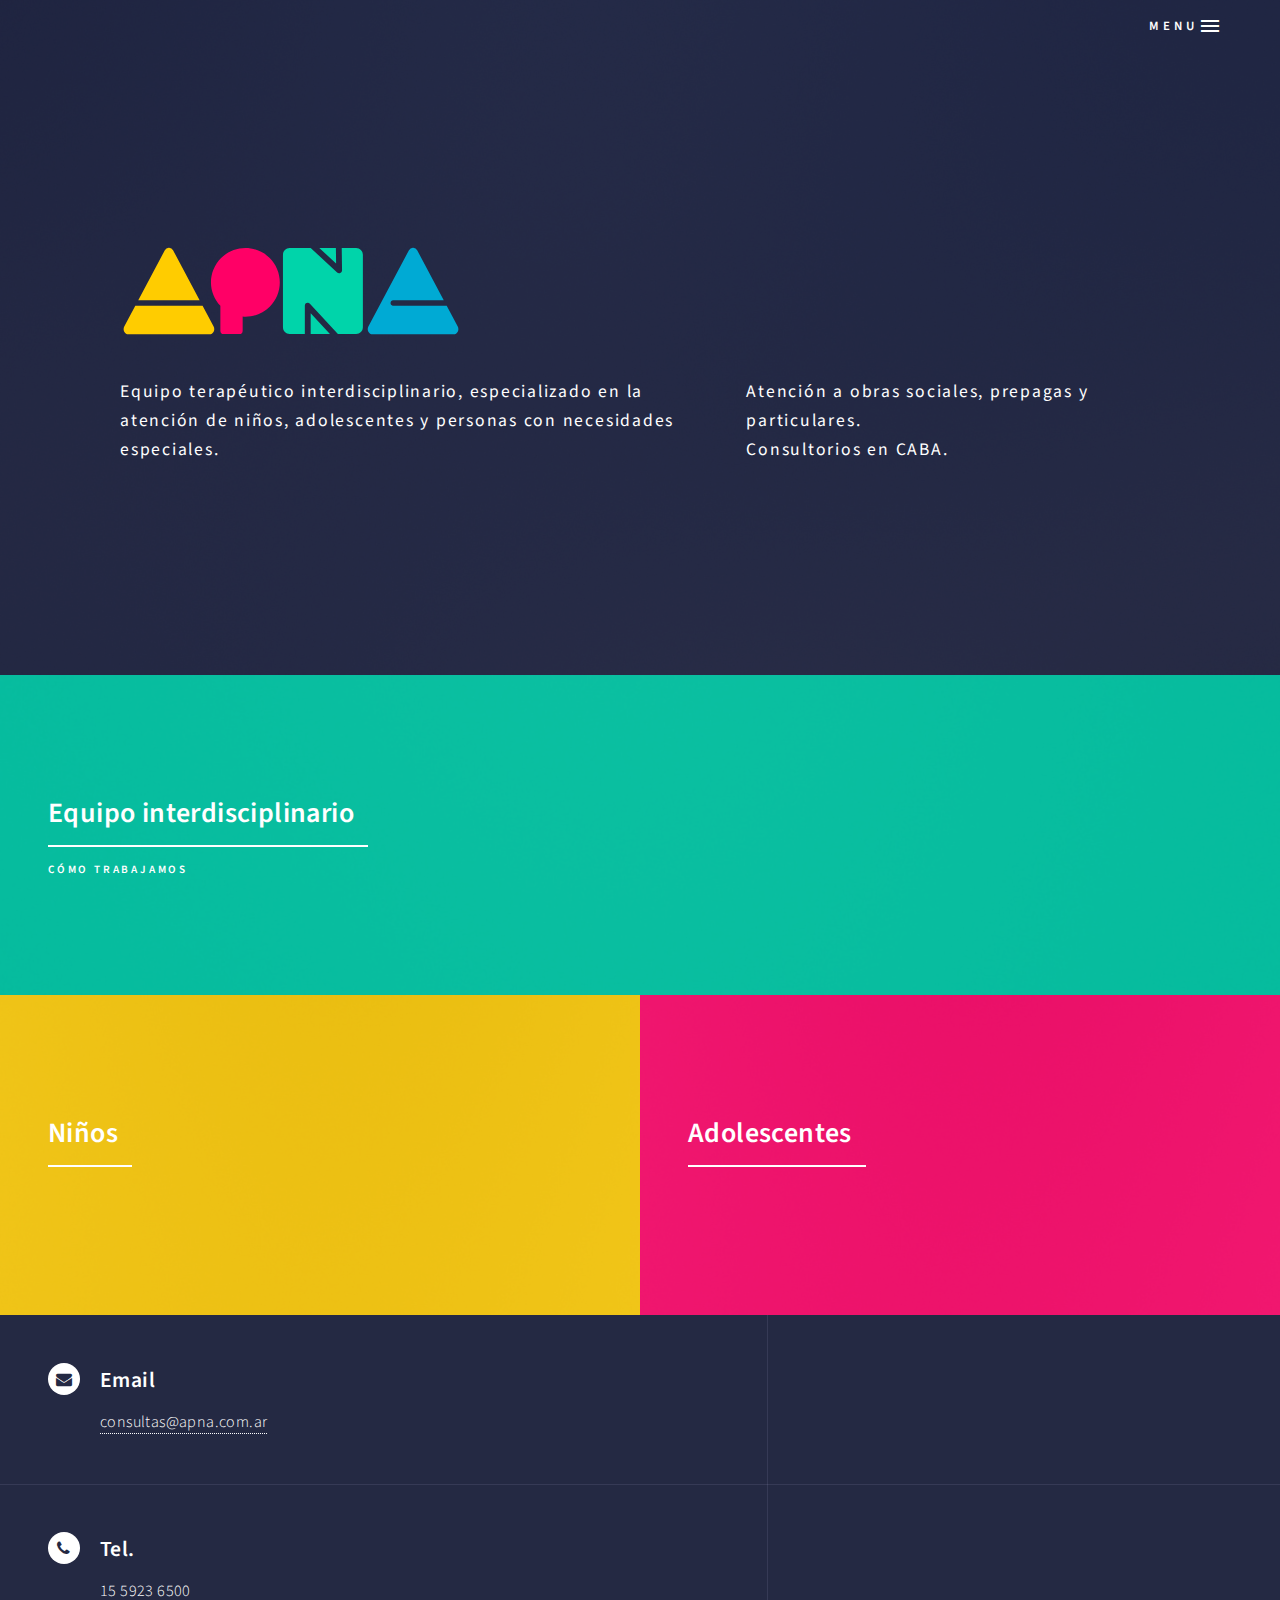
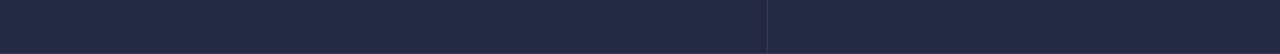
<file: index.html>
<!DOCTYPE html><html><head><title>APNA: asistencia psicoterap&eacute;utica de ni&ntilde;os y adolescentes</title><meta charset="utf-8"><meta name="viewport" content="width=device-width, initial-scale=1, user-scalable=no"><link href="https://fonts.googleapis.com/icon?family=Material+Icons" rel="stylesheet"><!--if lte IE 8script(src='assets/js/ie/html5shiv.js')--><link rel="stylesheet" href="assets/css/main.css"><!--if lte IE 9link(rel='stylesheet', href='assets/css/ie9.css')--><!--if lte IE 8link(rel='stylesheet', href='assets/css/ie8.css')--><meta name="keywords" content="asistencia psicoterapéutica, niños, adolescentes, Orientación a padres, psicologia, terapia, dinardi, andersen"><meta name="designer" content="mario@orph.eu using Codrop's SplitLayout blueprint'"><meta name="twitter:title" property="og:title" itemprop="title name" content="APNA: asistencia psicoterapéutica de niños y adolescentes"><meta property="og:type" content="website"><meta property="og:image" content="http://apna.com.ar/logo-he.png"><meta property="og:url" content="http://apna.com.ar"><meta property="og:description" name="description" content="Somos Psicólogas especializadas en la atención de niños y adolescentes"><link rel="shortcut icon" href="logo.png"><script src="assets/js/jquery.min.js"></script></head><body><!-- Header--><header id="header" class="alt"><a href="index.html" class="logo"><svg xmlns="http://www.w3.org/2000/svg" viewbox="0 0 340 94" width="120" height="30" class="logo"><path color="rgb(0, 0, 0)" overflow="visible" style="isolation:auto;mix-blend-mode:normal" fill="#00d4aa" d="M 169.67 4.95 c -3.72 0 -6.716 3.007 -6.716 6.742 v 72.616 c 0 3.735 2.996 6.744 6.716 6.744 h 15.17 V 62.687 a 2.922 2.934 0 0 1 2.99 -2.928 a 2.922 2.934 0 0 1 2.076 0.933 l 27.997 30.36 h 18.256 c 3.72 0 6.716 -3.01 6.716 -6.745 V 11.692 c 0 -3.735 -2.997 -6.743 -6.717 -6.743 h -14.427 l 0.302 22.382 a 2.922 2.934 0 0 1 -4.908 2.195 L 190.687 4.95 H 169.67 Z m 29.63 0 l 16.8 15.622 l -0.21 -15.623 H 199.3 Z m -8.618 65.225 v 20.877 h 19.255 l -19.255 -20.877 Z" solid-color="#000000"></path><path color="rgb(0, 0, 0)" overflow="visible" style="isolation:auto;mix-blend-mode:normal" fill="#f06" d="M 125.378 4.993 c -9.012 0 -17.97 3.708 -24.342 10.08 c -6.372 6.373 -10.08 15.33 -10.08 24.342 a 3.356 3.356 0 0 0 0 0.006 c 0.013 8.63 3.53 17.122 9.422 23.423 v 24.79 a 3.356 3.356 0 0 0 3.355 3.356 h 15.583 a 3.356 3.356 0 0 0 3.355 -3.356 V 73.566 c 0.906 0.072 1.8 0.266 2.708 0.266 c 9.01 0 17.965 -3.71 24.337 -10.08 c 6.37 -6.37 10.08 -15.326 10.08 -24.337 c 0 -9.01 -3.71 -17.97 -10.08 -24.34 c -6.372 -6.374 -15.326 -10.08 -24.337 -10.082 Z" solid-color="#000000"></path><path color="rgb(0, 0, 0)" overflow="visible" style="isolation:auto;mix-blend-mode:normal" fill="#00aad4" d="M 292.81 4.646 a 4.76 5.173 0 0 0 -3.87 2.584 l -40.574 76.374 a 4.76 5.173 0 0 0 4.12 7.758 h 81.15 a 4.76 5.173 0 0 0 4.12 -7.758 l -11.054 -20.808 h -53.41 a 2.757 2.768 0 0 1 -0.313 -0.023 a 2.757 2.768 0 0 1 -0.27 -0.046 a 2.757 2.768 0 0 1 -0.524 -0.178 a 2.757 2.768 0 0 1 -0.69 -0.453 a 2.757 2.768 0 0 1 -0.195 -0.195 a 2.757 2.768 0 0 1 -0.33 -0.44 a 2.757 2.768 0 0 1 -0.234 -0.5 a 2.757 2.768 0 0 1 -0.137 -0.538 a 2.757 2.768 0 0 1 -0.024 -0.275 a 2.757 2.768 0 0 1 0.17 -1.09 a 2.757 2.768 0 0 1 0.4 -0.722 a 2.757 2.768 0 0 1 0.177 -0.212 a 2.757 2.768 0 0 1 0.896 -0.63 a 2.757 2.768 0 0 1 0.256 -0.103 a 2.757 2.768 0 0 1 0.268 -0.07 a 2.757 2.768 0 0 1 0.548 -0.062 v -0.005 h 50.464 L 297.18 7.23 a 4.76 5.173 0 0 0 -3.898 -2.585 a 4.76 5.173 0 0 0 -0.473 0 Z" solid-color="#000000"></path><path color="rgb(0, 0, 0)" overflow="visible" style="isolation:auto;mix-blend-mode:normal" fill="#fc0" d="M 48.688 4.644 a 4.76 5.173 0 0 0 -3.87 2.584 L 18.25 57.255 h 61.388 L 53.066 7.228 a 4.76 5.173 0 0 0 -3.898 -2.584 a 4.76 5.173 0 0 0 -0.48 0 Z m -33.384 58.15 L 4.25 83.605 a 4.76 5.173 0 0 0 4.12 7.756 h 81.144 a 4.76 5.173 0 0 0 4.12 -7.757 L 82.58 62.795 H 15.304 Z" solid-color="#000000"></path></svg></a><nav><a href="#menu">menu<i class="material-icons">menu</i></a></nav></header><nav id="menu"><ul class="links"><li><a id="home" href="index.html">Página principal</a></li><li><a id="equipo" href="equipo.html">Equipo interdisciplinario</a></li><li><a id="ninos" href="ninos.html">Niños</a></li><li><a id="adolescentes" href="adolescentes.html">Adolescentes</a></li></ul></nav><script>$('#home').hide();</script><div id="wrapper"><section id="banner" class="major"><div class="inner"><header class="major"><svg xmlns="http://www.w3.org/2000/svg" viewbox="0 0 340 94" width="340" height="94" class="logo"><path color="rgb(0, 0, 0)" overflow="visible" style="isolation:auto;mix-blend-mode:normal" fill="#00d4aa" d="M 169.67 4.95 c -3.72 0 -6.716 3.007 -6.716 6.742 v 72.616 c 0 3.735 2.996 6.744 6.716 6.744 h 15.17 V 62.687 a 2.922 2.934 0 0 1 2.99 -2.928 a 2.922 2.934 0 0 1 2.076 0.933 l 27.997 30.36 h 18.256 c 3.72 0 6.716 -3.01 6.716 -6.745 V 11.692 c 0 -3.735 -2.997 -6.743 -6.717 -6.743 h -14.427 l 0.302 22.382 a 2.922 2.934 0 0 1 -4.908 2.195 L 190.687 4.95 H 169.67 Z m 29.63 0 l 16.8 15.622 l -0.21 -15.623 H 199.3 Z m -8.618 65.225 v 20.877 h 19.255 l -19.255 -20.877 Z" solid-color="#000000"></path><path color="rgb(0, 0, 0)" overflow="visible" style="isolation:auto;mix-blend-mode:normal" fill="#f06" d="M 125.378 4.993 c -9.012 0 -17.97 3.708 -24.342 10.08 c -6.372 6.373 -10.08 15.33 -10.08 24.342 a 3.356 3.356 0 0 0 0 0.006 c 0.013 8.63 3.53 17.122 9.422 23.423 v 24.79 a 3.356 3.356 0 0 0 3.355 3.356 h 15.583 a 3.356 3.356 0 0 0 3.355 -3.356 V 73.566 c 0.906 0.072 1.8 0.266 2.708 0.266 c 9.01 0 17.965 -3.71 24.337 -10.08 c 6.37 -6.37 10.08 -15.326 10.08 -24.337 c 0 -9.01 -3.71 -17.97 -10.08 -24.34 c -6.372 -6.374 -15.326 -10.08 -24.337 -10.082 Z" solid-color="#000000"></path><path color="rgb(0, 0, 0)" overflow="visible" style="isolation:auto;mix-blend-mode:normal" fill="#00aad4" d="M 292.81 4.646 a 4.76 5.173 0 0 0 -3.87 2.584 l -40.574 76.374 a 4.76 5.173 0 0 0 4.12 7.758 h 81.15 a 4.76 5.173 0 0 0 4.12 -7.758 l -11.054 -20.808 h -53.41 a 2.757 2.768 0 0 1 -0.313 -0.023 a 2.757 2.768 0 0 1 -0.27 -0.046 a 2.757 2.768 0 0 1 -0.524 -0.178 a 2.757 2.768 0 0 1 -0.69 -0.453 a 2.757 2.768 0 0 1 -0.195 -0.195 a 2.757 2.768 0 0 1 -0.33 -0.44 a 2.757 2.768 0 0 1 -0.234 -0.5 a 2.757 2.768 0 0 1 -0.137 -0.538 a 2.757 2.768 0 0 1 -0.024 -0.275 a 2.757 2.768 0 0 1 0.17 -1.09 a 2.757 2.768 0 0 1 0.4 -0.722 a 2.757 2.768 0 0 1 0.177 -0.212 a 2.757 2.768 0 0 1 0.896 -0.63 a 2.757 2.768 0 0 1 0.256 -0.103 a 2.757 2.768 0 0 1 0.268 -0.07 a 2.757 2.768 0 0 1 0.548 -0.062 v -0.005 h 50.464 L 297.18 7.23 a 4.76 5.173 0 0 0 -3.898 -2.585 a 4.76 5.173 0 0 0 -0.473 0 Z" solid-color="#000000"></path><path color="rgb(0, 0, 0)" overflow="visible" style="isolation:auto;mix-blend-mode:normal" fill="#fc0" d="M 48.688 4.644 a 4.76 5.173 0 0 0 -3.87 2.584 L 18.25 57.255 h 61.388 L 53.066 7.228 a 4.76 5.173 0 0 0 -3.898 -2.584 a 4.76 5.173 0 0 0 -0.48 0 Z m -33.384 58.15 L 4.25 83.605 a 4.76 5.173 0 0 0 4.12 7.756 h 81.144 a 4.76 5.173 0 0 0 4.12 -7.757 L 82.58 62.795 H 15.304 Z" solid-color="#000000"></path></svg></header><div class="content"><p>Equipo terapéutico interdisciplinario, especializado en la atención de niños, adolescentes y personas con necesidades especiales.</p><p>Atención a obras sociales, prepagas y particulares. <br> Consultorios en CABA.</p></div></div></section><!-- Main--><div id="main"><!-- One--><section id="one" class="tiles"><article style="width:100%"><span class="image"><img src="images/pic02.jpg" alt=""></span><header class="major"><h3><a href="equipo.html" class="link">Equipo interdisciplinario</a></h3><p>Cómo trabajamos</p></header></article><article style="width:50%"><span class="image"><img src="images/pic04.jpg" alt=""></span><header class="major"><h3><a href="ninos.html" class="link">Ni&ntilde;os</a></h3><p>&nbsp;</p></header></article><article style="width:50%"><span class="image"><img src="images/pic04.jpg" alt=""></span><header class="major"><h3><a href="adolescentes.html" class="link">Adolescentes</a></h3><p>&nbsp;</p></header></article></section></div></div><section id="contact"><div class="inner"><section class="split"><section><div class="contact-method"><span class="icon alt fa-envelope"></span><h3>Email</h3><a href="mailto:consultas@apna.com.ar">consultas@apna.com.ar</a></div></section><section><div class="contact-method"><span class="icon alt fa-phone"></span><h3>Tel.</h3><span>15 5923 6500</span></div></section></section></div></section><!-- Footer--><footer id="footer"><div class="inner"></div></footer><script src="assets/js/jquery.scrolly.min.js"></script><script src="assets/js/jquery.scrollex.min.js"></script><script src="assets/js/skel.min.js"></script><script src="assets/js/util.js"></script><!--if lte IE 8script(src='assets/js/ie/respond.min.js')--><script src="assets/js/main.js"></script><script>(function(i, s, o, g, r, a, m) {
      i['GoogleAnalyticsObject'] = r;
      i[r] = i[r] || function() {
          (i[r].q = i[r].q || []).push(arguments)
      }, i[r].l = 1 * new Date();
      a = s.createElement(o),
          m = s.getElementsByTagName(o)[0];
      a.async = 1;
      a.src = g;
      m.parentNode.insertBefore(a, m)
  })(window, document, 'script', '//www.google-analytics.com/analytics.js', 'ga');

  ga('create', 'UA-74654554-1', 'auto');
  ga('send', 'pageview');</script></body></html>
</file>
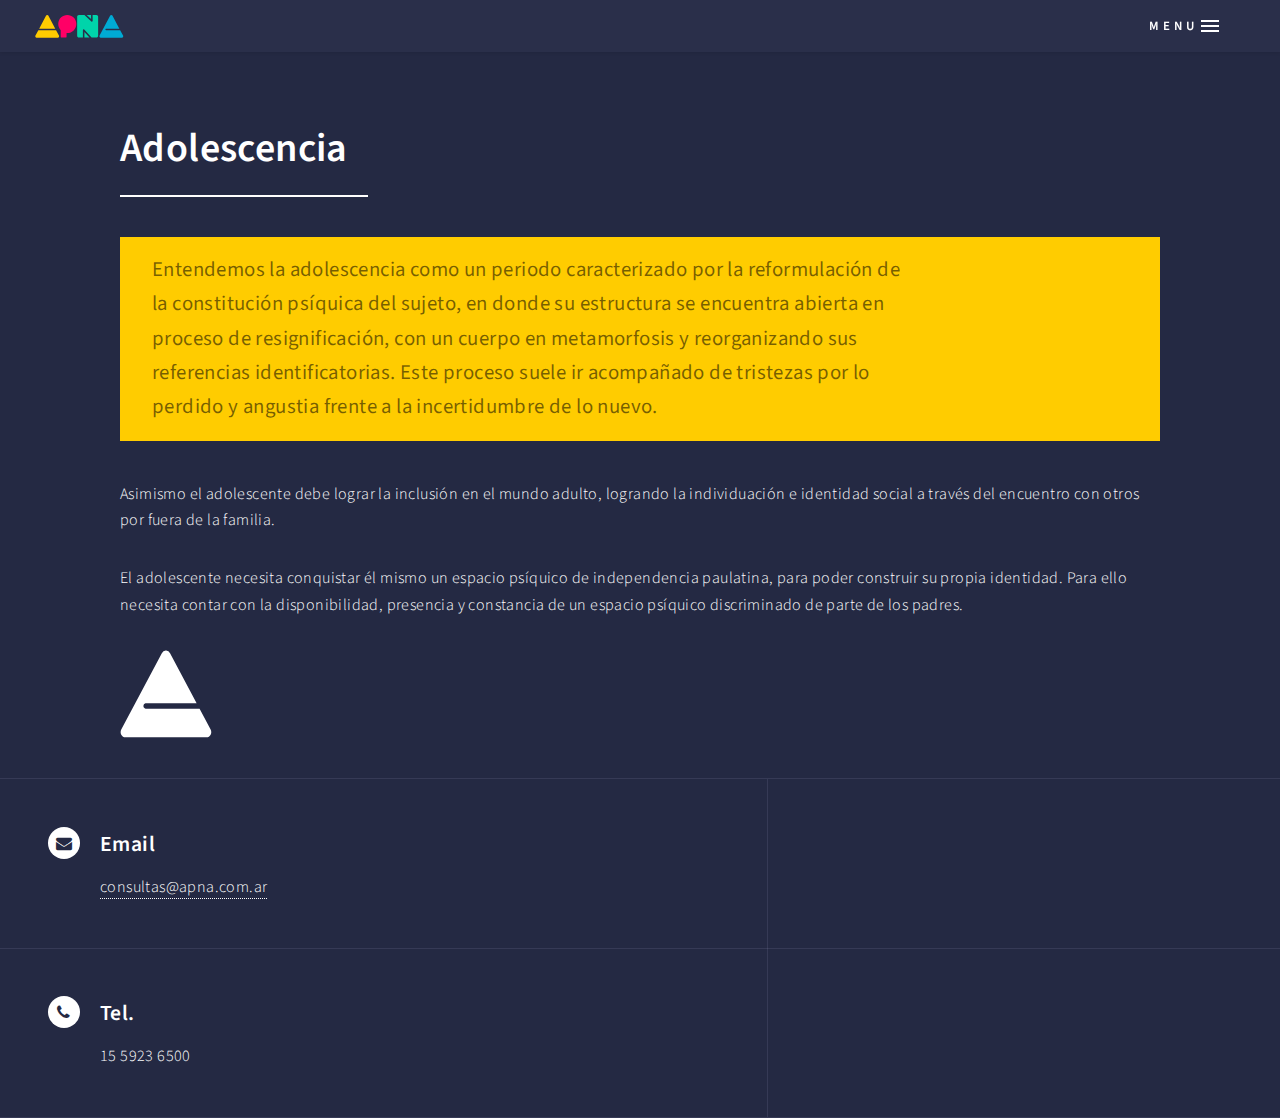
<file: adolescentes.html>
<!DOCTYPE html><html><head><title>APNA: asistencia psicoterap&eacute;utica de ni&ntilde;os y adolescentes</title><meta charset="utf-8"><meta name="viewport" content="width=device-width, initial-scale=1, user-scalable=no"><link href="https://fonts.googleapis.com/icon?family=Material+Icons" rel="stylesheet"><!--if lte IE 8script(src='assets/js/ie/html5shiv.js')--><link rel="stylesheet" href="assets/css/main.css"><!--if lte IE 9link(rel='stylesheet', href='assets/css/ie9.css')--><!--if lte IE 8link(rel='stylesheet', href='assets/css/ie8.css')--><meta name="keywords" content="asistencia psicoterapéutica, niños, adolescentes, Orientación a padres, psicologia, terapia, dinardi, andersen"><meta name="designer" content="mario@orph.eu using Codrop's SplitLayout blueprint'"><meta name="twitter:title" property="og:title" itemprop="title name" content="APNA: asistencia psicoterapéutica de niños y adolescentes"><meta property="og:type" content="website"><meta property="og:image" content="http://apna.com.ar/logo-he.png"><meta property="og:url" content="http://apna.com.ar"><meta property="og:description" name="description" content="Somos Psicólogas especializadas en la atención de niños y adolescentes"><link rel="shortcut icon" href="logo.png"><script src="assets/js/jquery.min.js"></script></head><body><!-- Header--><header id="header" class="alt"><a href="index.html" class="logo"><svg xmlns="http://www.w3.org/2000/svg" viewbox="0 0 340 94" width="120" height="30" class="logo"><path color="rgb(0, 0, 0)" overflow="visible" style="isolation:auto;mix-blend-mode:normal" fill="#00d4aa" d="M 169.67 4.95 c -3.72 0 -6.716 3.007 -6.716 6.742 v 72.616 c 0 3.735 2.996 6.744 6.716 6.744 h 15.17 V 62.687 a 2.922 2.934 0 0 1 2.99 -2.928 a 2.922 2.934 0 0 1 2.076 0.933 l 27.997 30.36 h 18.256 c 3.72 0 6.716 -3.01 6.716 -6.745 V 11.692 c 0 -3.735 -2.997 -6.743 -6.717 -6.743 h -14.427 l 0.302 22.382 a 2.922 2.934 0 0 1 -4.908 2.195 L 190.687 4.95 H 169.67 Z m 29.63 0 l 16.8 15.622 l -0.21 -15.623 H 199.3 Z m -8.618 65.225 v 20.877 h 19.255 l -19.255 -20.877 Z" solid-color="#000000"></path><path color="rgb(0, 0, 0)" overflow="visible" style="isolation:auto;mix-blend-mode:normal" fill="#f06" d="M 125.378 4.993 c -9.012 0 -17.97 3.708 -24.342 10.08 c -6.372 6.373 -10.08 15.33 -10.08 24.342 a 3.356 3.356 0 0 0 0 0.006 c 0.013 8.63 3.53 17.122 9.422 23.423 v 24.79 a 3.356 3.356 0 0 0 3.355 3.356 h 15.583 a 3.356 3.356 0 0 0 3.355 -3.356 V 73.566 c 0.906 0.072 1.8 0.266 2.708 0.266 c 9.01 0 17.965 -3.71 24.337 -10.08 c 6.37 -6.37 10.08 -15.326 10.08 -24.337 c 0 -9.01 -3.71 -17.97 -10.08 -24.34 c -6.372 -6.374 -15.326 -10.08 -24.337 -10.082 Z" solid-color="#000000"></path><path color="rgb(0, 0, 0)" overflow="visible" style="isolation:auto;mix-blend-mode:normal" fill="#00aad4" d="M 292.81 4.646 a 4.76 5.173 0 0 0 -3.87 2.584 l -40.574 76.374 a 4.76 5.173 0 0 0 4.12 7.758 h 81.15 a 4.76 5.173 0 0 0 4.12 -7.758 l -11.054 -20.808 h -53.41 a 2.757 2.768 0 0 1 -0.313 -0.023 a 2.757 2.768 0 0 1 -0.27 -0.046 a 2.757 2.768 0 0 1 -0.524 -0.178 a 2.757 2.768 0 0 1 -0.69 -0.453 a 2.757 2.768 0 0 1 -0.195 -0.195 a 2.757 2.768 0 0 1 -0.33 -0.44 a 2.757 2.768 0 0 1 -0.234 -0.5 a 2.757 2.768 0 0 1 -0.137 -0.538 a 2.757 2.768 0 0 1 -0.024 -0.275 a 2.757 2.768 0 0 1 0.17 -1.09 a 2.757 2.768 0 0 1 0.4 -0.722 a 2.757 2.768 0 0 1 0.177 -0.212 a 2.757 2.768 0 0 1 0.896 -0.63 a 2.757 2.768 0 0 1 0.256 -0.103 a 2.757 2.768 0 0 1 0.268 -0.07 a 2.757 2.768 0 0 1 0.548 -0.062 v -0.005 h 50.464 L 297.18 7.23 a 4.76 5.173 0 0 0 -3.898 -2.585 a 4.76 5.173 0 0 0 -0.473 0 Z" solid-color="#000000"></path><path color="rgb(0, 0, 0)" overflow="visible" style="isolation:auto;mix-blend-mode:normal" fill="#fc0" d="M 48.688 4.644 a 4.76 5.173 0 0 0 -3.87 2.584 L 18.25 57.255 h 61.388 L 53.066 7.228 a 4.76 5.173 0 0 0 -3.898 -2.584 a 4.76 5.173 0 0 0 -0.48 0 Z m -33.384 58.15 L 4.25 83.605 a 4.76 5.173 0 0 0 4.12 7.756 h 81.144 a 4.76 5.173 0 0 0 4.12 -7.757 L 82.58 62.795 H 15.304 Z" solid-color="#000000"></path></svg></a><nav><a href="#menu">menu<i class="material-icons">menu</i></a></nav></header><nav id="menu"><ul class="links"><li><a id="home" href="index.html">Página principal</a></li><li><a id="equipo" href="equipo.html">Equipo interdisciplinario</a></li><li><a id="ninos" href="ninos.html">Niños</a></li><li><a id="adolescentes" href="adolescentes.html">Adolescentes</a></li></ul></nav><script>$('#adolescentes').hide();</script><div id="wrapper"><!-- Header--><header id="header"><a href="index.html" class="logo"><svg xmlns="http://www.w3.org/2000/svg" viewbox="0 0 340 94" width="120" height="30" class="logo"><path color="rgb(0, 0, 0)" overflow="visible" style="isolation:auto;mix-blend-mode:normal" fill="#00d4aa" d="M 169.67 4.95 c -3.72 0 -6.716 3.007 -6.716 6.742 v 72.616 c 0 3.735 2.996 6.744 6.716 6.744 h 15.17 V 62.687 a 2.922 2.934 0 0 1 2.99 -2.928 a 2.922 2.934 0 0 1 2.076 0.933 l 27.997 30.36 h 18.256 c 3.72 0 6.716 -3.01 6.716 -6.745 V 11.692 c 0 -3.735 -2.997 -6.743 -6.717 -6.743 h -14.427 l 0.302 22.382 a 2.922 2.934 0 0 1 -4.908 2.195 L 190.687 4.95 H 169.67 Z m 29.63 0 l 16.8 15.622 l -0.21 -15.623 H 199.3 Z m -8.618 65.225 v 20.877 h 19.255 l -19.255 -20.877 Z" solid-color="#000000"></path><path color="rgb(0, 0, 0)" overflow="visible" style="isolation:auto;mix-blend-mode:normal" fill="#f06" d="M 125.378 4.993 c -9.012 0 -17.97 3.708 -24.342 10.08 c -6.372 6.373 -10.08 15.33 -10.08 24.342 a 3.356 3.356 0 0 0 0 0.006 c 0.013 8.63 3.53 17.122 9.422 23.423 v 24.79 a 3.356 3.356 0 0 0 3.355 3.356 h 15.583 a 3.356 3.356 0 0 0 3.355 -3.356 V 73.566 c 0.906 0.072 1.8 0.266 2.708 0.266 c 9.01 0 17.965 -3.71 24.337 -10.08 c 6.37 -6.37 10.08 -15.326 10.08 -24.337 c 0 -9.01 -3.71 -17.97 -10.08 -24.34 c -6.372 -6.374 -15.326 -10.08 -24.337 -10.082 Z" solid-color="#000000"></path><path color="rgb(0, 0, 0)" overflow="visible" style="isolation:auto;mix-blend-mode:normal" fill="#00aad4" d="M 292.81 4.646 a 4.76 5.173 0 0 0 -3.87 2.584 l -40.574 76.374 a 4.76 5.173 0 0 0 4.12 7.758 h 81.15 a 4.76 5.173 0 0 0 4.12 -7.758 l -11.054 -20.808 h -53.41 a 2.757 2.768 0 0 1 -0.313 -0.023 a 2.757 2.768 0 0 1 -0.27 -0.046 a 2.757 2.768 0 0 1 -0.524 -0.178 a 2.757 2.768 0 0 1 -0.69 -0.453 a 2.757 2.768 0 0 1 -0.195 -0.195 a 2.757 2.768 0 0 1 -0.33 -0.44 a 2.757 2.768 0 0 1 -0.234 -0.5 a 2.757 2.768 0 0 1 -0.137 -0.538 a 2.757 2.768 0 0 1 -0.024 -0.275 a 2.757 2.768 0 0 1 0.17 -1.09 a 2.757 2.768 0 0 1 0.4 -0.722 a 2.757 2.768 0 0 1 0.177 -0.212 a 2.757 2.768 0 0 1 0.896 -0.63 a 2.757 2.768 0 0 1 0.256 -0.103 a 2.757 2.768 0 0 1 0.268 -0.07 a 2.757 2.768 0 0 1 0.548 -0.062 v -0.005 h 50.464 L 297.18 7.23 a 4.76 5.173 0 0 0 -3.898 -2.585 a 4.76 5.173 0 0 0 -0.473 0 Z" solid-color="#000000"></path><path color="rgb(0, 0, 0)" overflow="visible" style="isolation:auto;mix-blend-mode:normal" fill="#fc0" d="M 48.688 4.644 a 4.76 5.173 0 0 0 -3.87 2.584 L 18.25 57.255 h 61.388 L 53.066 7.228 a 4.76 5.173 0 0 0 -3.898 -2.584 a 4.76 5.173 0 0 0 -0.48 0 Z m -33.384 58.15 L 4.25 83.605 a 4.76 5.173 0 0 0 4.12 7.756 h 81.144 a 4.76 5.173 0 0 0 4.12 -7.757 L 82.58 62.795 H 15.304 Z" solid-color="#000000"></path></svg></a><nav><a href="#menu">menu<i class="material-icons">menu</i></a></nav></header><!-- Menu--><nav id="menu"><ul class="links"><li><a href="index.html">P&aacute;gina principal</a></li><li><a href="equipo.html">Equipo interdisciplinario</a></li><li><a href="adolescentes.html">Adolescentes</a></li></ul></nav><!-- Main--><div id="main" class="alt"><!-- One--><section id="one"><div class="inner"><header class="major"><h1>Adolescencia</h1></header><div style="background-color: #FC0; color: rgba(0,0,0,.54); padding: 1em 2em" class="image main"><span style="display: block;    font-size: 1.3em;    max-width: 768px;    font-weight: 400">Entendemos la adolescencia como un periodo caracterizado por la reformulación de la constitución psíquica del sujeto, en donde su estructura se encuentra abierta en proceso de resignificación, con un cuerpo en metamorfosis y reorganizando sus referencias identificatorias. Este proceso suele ir acompañado de tristezas por lo perdido y angustia frente a la incertidumbre de lo nuevo.</span></div><p>Asimismo el adolescente debe lograr la inclusión en el mundo adulto, logrando la individuación e identidad social a través del encuentro con otros por fuera de la familia.   </p><p>El adolescente necesita conquistar él mismo un espacio psíquico de independencia paulatina, para poder construir su propia identidad. Para ello necesita contar con la disponibilidad, presencia y constancia de un espacio psíquico discriminado de parte de los padres.</p><svg xmlns="http://www.w3.org/2000/svg" width="91.893" height="87.947" viewbox="0 0 91.892715 87.947296"><path style="isolation:auto;mix-blend-mode:normal" d="M45.695.62a4.76 5.173 0 0 0-3.87 2.583L1.252 79.578a4.76 5.173 0 0 0 4.122 7.757h81.15a4.76 5.173 0 0 0 4.12-7.757L79.586 58.77h-53.41a2.757 2.768 0 0 1-.313-.024 2.757 2.768 0 0 1-.268-.045 2.757 2.768 0 0 1-.525-.177 2.757 2.768 0 0 1-.69-.453 2.757 2.768 0 0 1-.193-.195 2.757 2.768 0 0 1-.33-.44 2.757 2.768 0 0 1-.235-.5 2.757 2.768 0 0 1-.137-.538 2.757 2.768 0 0 1-.024-.275 2.757 2.768 0 0 1 .172-1.088 2.757 2.768 0 0 1 .4-.722 2.757 2.768 0 0 1 .177-.212 2.757 2.768 0 0 1 .895-.63 2.757 2.768 0 0 1 .256-.103 2.757 2.768 0 0 1 .27-.07 2.757 2.768 0 0 1 .547-.062v-.006h50.465L50.066 3.2A4.76 5.173 0 0 0 46.168.62a4.76 5.173 0 0 0-.474 0z" color="#000" overflow="visible" solid-color="#000000" fill="#FFF"></path></svg></div></section></div></div><section id="contact"><div class="inner"><section class="split"><section><div class="contact-method"><span class="icon alt fa-envelope"></span><h3>Email</h3><a href="mailto:consultas@apna.com.ar">consultas@apna.com.ar</a></div></section><section><div class="contact-method"><span class="icon alt fa-phone"></span><h3>Tel.</h3><span>15 5923 6500</span></div></section></section></div></section><!-- Footer--><footer id="footer"><div class="inner"></div></footer><script src="assets/js/jquery.scrolly.min.js"></script><script src="assets/js/jquery.scrollex.min.js"></script><script src="assets/js/skel.min.js"></script><script src="assets/js/util.js"></script><!--if lte IE 8script(src='assets/js/ie/respond.min.js')--><script src="assets/js/main.js"></script><script>(function(i, s, o, g, r, a, m) {
      i['GoogleAnalyticsObject'] = r;
      i[r] = i[r] || function() {
          (i[r].q = i[r].q || []).push(arguments)
      }, i[r].l = 1 * new Date();
      a = s.createElement(o),
          m = s.getElementsByTagName(o)[0];
      a.async = 1;
      a.src = g;
      m.parentNode.insertBefore(a, m)
  })(window, document, 'script', '//www.google-analytics.com/analytics.js', 'ga');

  ga('create', 'UA-74654554-1', 'auto');
  ga('send', 'pageview');</script></body></html>
</file>
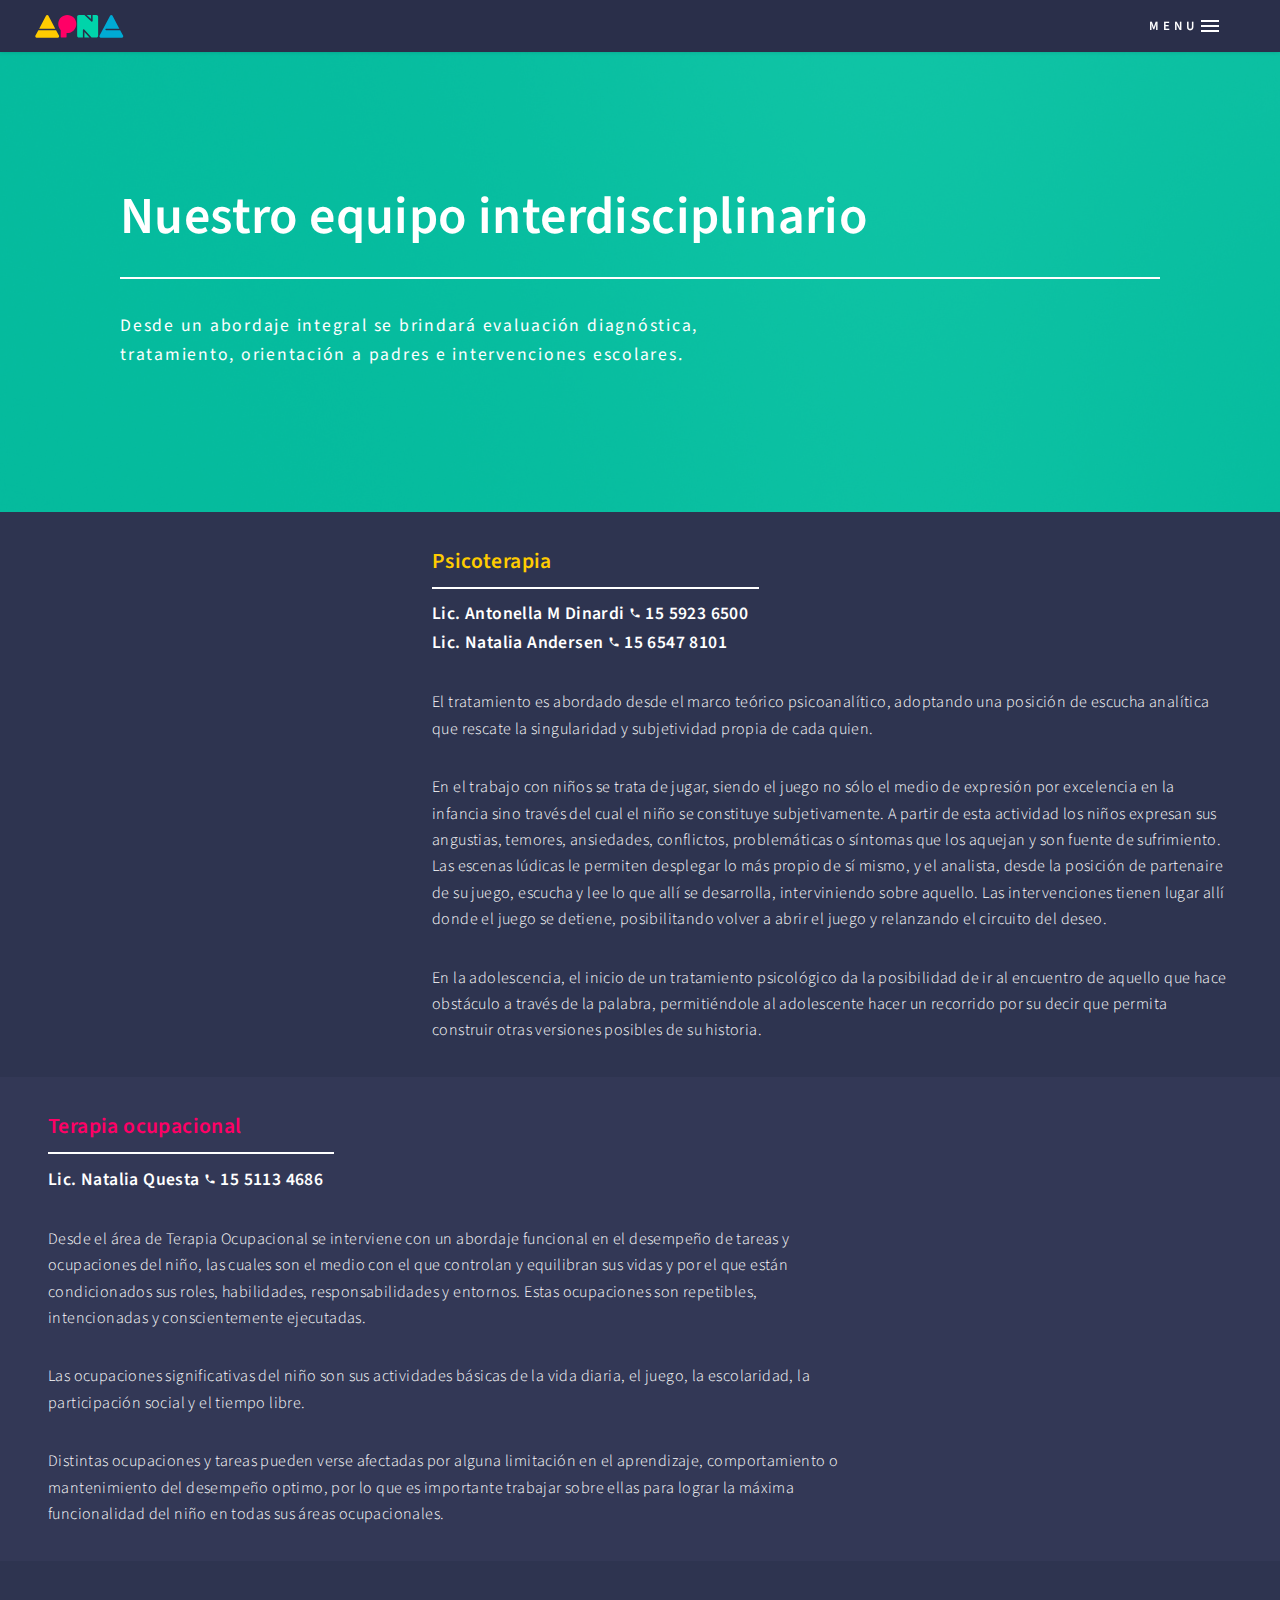
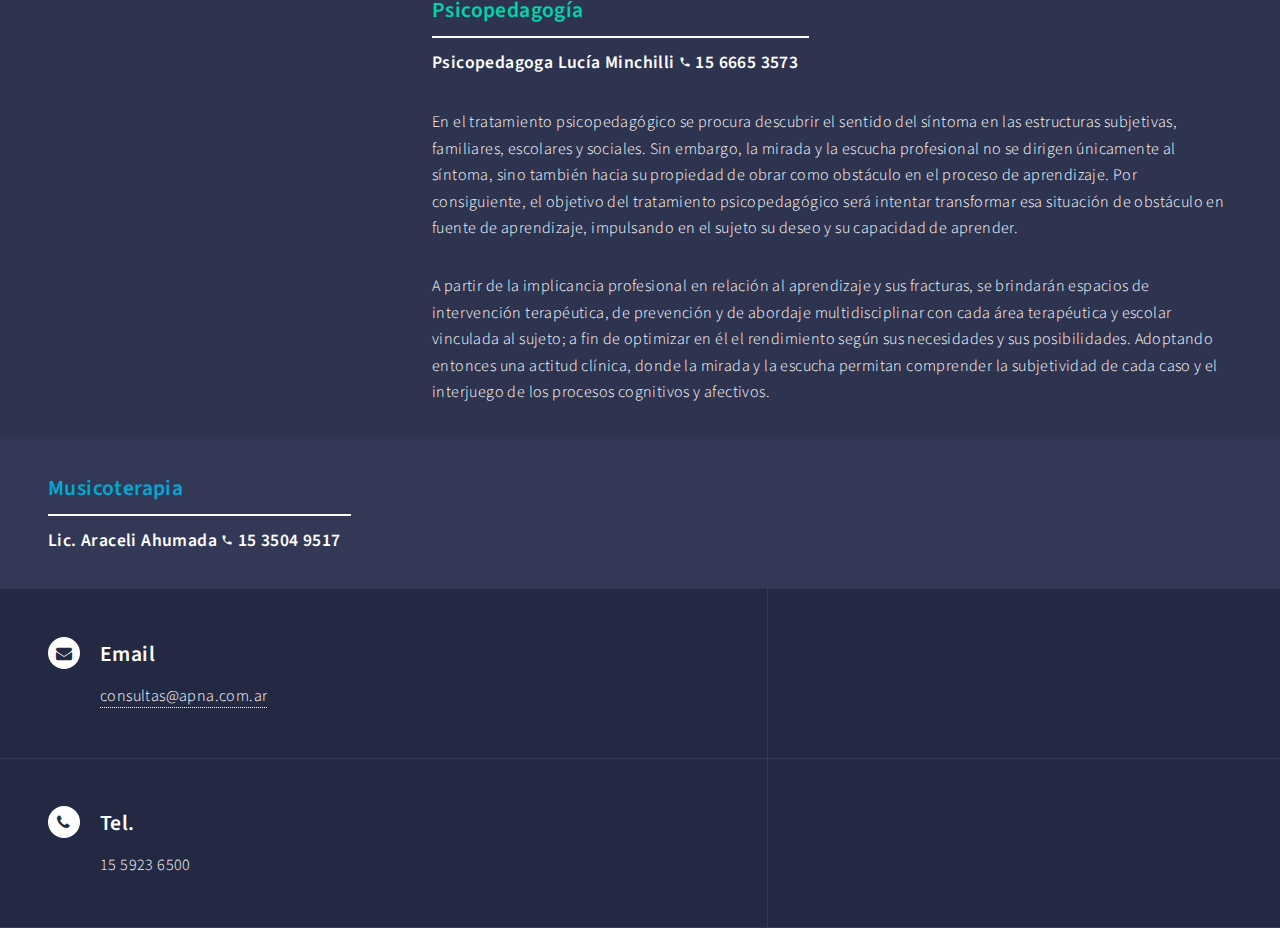
<file: equipo.html>
<!DOCTYPE html><html><head><title>APNA: asistencia psicoterap&eacute;utica de ni&ntilde;os y adolescentes</title><meta charset="utf-8"><meta name="viewport" content="width=device-width, initial-scale=1, user-scalable=no"><link href="https://fonts.googleapis.com/icon?family=Material+Icons" rel="stylesheet"><!--if lte IE 8script(src='assets/js/ie/html5shiv.js')--><link rel="stylesheet" href="assets/css/main.css"><!--if lte IE 9link(rel='stylesheet', href='assets/css/ie9.css')--><!--if lte IE 8link(rel='stylesheet', href='assets/css/ie8.css')--><meta name="keywords" content="asistencia psicoterapéutica, niños, adolescentes, Orientación a padres, psicologia, terapia, dinardi, andersen"><meta name="designer" content="mario@orph.eu using Codrop's SplitLayout blueprint'"><meta name="twitter:title" property="og:title" itemprop="title name" content="APNA: asistencia psicoterapéutica de niños y adolescentes"><meta property="og:type" content="website"><meta property="og:image" content="http://apna.com.ar/logo-he.png"><meta property="og:url" content="http://apna.com.ar"><meta property="og:description" name="description" content="Somos Psicólogas especializadas en la atención de niños y adolescentes"><link rel="shortcut icon" href="logo.png"><script src="assets/js/jquery.min.js"></script></head><body><!-- Header--><header id="header" class="alt"><a href="index.html" class="logo"><svg xmlns="http://www.w3.org/2000/svg" viewbox="0 0 340 94" width="120" height="30" class="logo"><path color="rgb(0, 0, 0)" overflow="visible" style="isolation:auto;mix-blend-mode:normal" fill="#00d4aa" d="M 169.67 4.95 c -3.72 0 -6.716 3.007 -6.716 6.742 v 72.616 c 0 3.735 2.996 6.744 6.716 6.744 h 15.17 V 62.687 a 2.922 2.934 0 0 1 2.99 -2.928 a 2.922 2.934 0 0 1 2.076 0.933 l 27.997 30.36 h 18.256 c 3.72 0 6.716 -3.01 6.716 -6.745 V 11.692 c 0 -3.735 -2.997 -6.743 -6.717 -6.743 h -14.427 l 0.302 22.382 a 2.922 2.934 0 0 1 -4.908 2.195 L 190.687 4.95 H 169.67 Z m 29.63 0 l 16.8 15.622 l -0.21 -15.623 H 199.3 Z m -8.618 65.225 v 20.877 h 19.255 l -19.255 -20.877 Z" solid-color="#000000"></path><path color="rgb(0, 0, 0)" overflow="visible" style="isolation:auto;mix-blend-mode:normal" fill="#f06" d="M 125.378 4.993 c -9.012 0 -17.97 3.708 -24.342 10.08 c -6.372 6.373 -10.08 15.33 -10.08 24.342 a 3.356 3.356 0 0 0 0 0.006 c 0.013 8.63 3.53 17.122 9.422 23.423 v 24.79 a 3.356 3.356 0 0 0 3.355 3.356 h 15.583 a 3.356 3.356 0 0 0 3.355 -3.356 V 73.566 c 0.906 0.072 1.8 0.266 2.708 0.266 c 9.01 0 17.965 -3.71 24.337 -10.08 c 6.37 -6.37 10.08 -15.326 10.08 -24.337 c 0 -9.01 -3.71 -17.97 -10.08 -24.34 c -6.372 -6.374 -15.326 -10.08 -24.337 -10.082 Z" solid-color="#000000"></path><path color="rgb(0, 0, 0)" overflow="visible" style="isolation:auto;mix-blend-mode:normal" fill="#00aad4" d="M 292.81 4.646 a 4.76 5.173 0 0 0 -3.87 2.584 l -40.574 76.374 a 4.76 5.173 0 0 0 4.12 7.758 h 81.15 a 4.76 5.173 0 0 0 4.12 -7.758 l -11.054 -20.808 h -53.41 a 2.757 2.768 0 0 1 -0.313 -0.023 a 2.757 2.768 0 0 1 -0.27 -0.046 a 2.757 2.768 0 0 1 -0.524 -0.178 a 2.757 2.768 0 0 1 -0.69 -0.453 a 2.757 2.768 0 0 1 -0.195 -0.195 a 2.757 2.768 0 0 1 -0.33 -0.44 a 2.757 2.768 0 0 1 -0.234 -0.5 a 2.757 2.768 0 0 1 -0.137 -0.538 a 2.757 2.768 0 0 1 -0.024 -0.275 a 2.757 2.768 0 0 1 0.17 -1.09 a 2.757 2.768 0 0 1 0.4 -0.722 a 2.757 2.768 0 0 1 0.177 -0.212 a 2.757 2.768 0 0 1 0.896 -0.63 a 2.757 2.768 0 0 1 0.256 -0.103 a 2.757 2.768 0 0 1 0.268 -0.07 a 2.757 2.768 0 0 1 0.548 -0.062 v -0.005 h 50.464 L 297.18 7.23 a 4.76 5.173 0 0 0 -3.898 -2.585 a 4.76 5.173 0 0 0 -0.473 0 Z" solid-color="#000000"></path><path color="rgb(0, 0, 0)" overflow="visible" style="isolation:auto;mix-blend-mode:normal" fill="#fc0" d="M 48.688 4.644 a 4.76 5.173 0 0 0 -3.87 2.584 L 18.25 57.255 h 61.388 L 53.066 7.228 a 4.76 5.173 0 0 0 -3.898 -2.584 a 4.76 5.173 0 0 0 -0.48 0 Z m -33.384 58.15 L 4.25 83.605 a 4.76 5.173 0 0 0 4.12 7.756 h 81.144 a 4.76 5.173 0 0 0 4.12 -7.757 L 82.58 62.795 H 15.304 Z" solid-color="#000000"></path></svg></a><nav><a href="#menu">menu<i class="material-icons">menu</i></a></nav></header><nav id="menu"><ul class="links"><li><a id="home" href="index.html">Página principal</a></li><li><a id="equipo" href="equipo.html">Equipo interdisciplinario</a></li><li><a id="ninos" href="ninos.html">Niños</a></li><li><a id="adolescentes" href="adolescentes.html">Adolescentes</a></li></ul></nav><script>$('#equipo').hide();</script><div id="wrapper"><header id="header"><a href="index.html" class="logo"><svg xmlns="http://www.w3.org/2000/svg" viewbox="0 0 340 94" width="120" height="30" class="logo"><path color="rgb(0, 0, 0)" overflow="visible" style="isolation:auto;mix-blend-mode:normal" fill="#00d4aa" d="M 169.67 4.95 c -3.72 0 -6.716 3.007 -6.716 6.742 v 72.616 c 0 3.735 2.996 6.744 6.716 6.744 h 15.17 V 62.687 a 2.922 2.934 0 0 1 2.99 -2.928 a 2.922 2.934 0 0 1 2.076 0.933 l 27.997 30.36 h 18.256 c 3.72 0 6.716 -3.01 6.716 -6.745 V 11.692 c 0 -3.735 -2.997 -6.743 -6.717 -6.743 h -14.427 l 0.302 22.382 a 2.922 2.934 0 0 1 -4.908 2.195 L 190.687 4.95 H 169.67 Z m 29.63 0 l 16.8 15.622 l -0.21 -15.623 H 199.3 Z m -8.618 65.225 v 20.877 h 19.255 l -19.255 -20.877 Z" solid-color="#000000"></path><path color="rgb(0, 0, 0)" overflow="visible" style="isolation:auto;mix-blend-mode:normal" fill="#f06" d="M 125.378 4.993 c -9.012 0 -17.97 3.708 -24.342 10.08 c -6.372 6.373 -10.08 15.33 -10.08 24.342 a 3.356 3.356 0 0 0 0 0.006 c 0.013 8.63 3.53 17.122 9.422 23.423 v 24.79 a 3.356 3.356 0 0 0 3.355 3.356 h 15.583 a 3.356 3.356 0 0 0 3.355 -3.356 V 73.566 c 0.906 0.072 1.8 0.266 2.708 0.266 c 9.01 0 17.965 -3.71 24.337 -10.08 c 6.37 -6.37 10.08 -15.326 10.08 -24.337 c 0 -9.01 -3.71 -17.97 -10.08 -24.34 c -6.372 -6.374 -15.326 -10.08 -24.337 -10.082 Z" solid-color="#000000"></path><path color="rgb(0, 0, 0)" overflow="visible" style="isolation:auto;mix-blend-mode:normal" fill="#00aad4" d="M 292.81 4.646 a 4.76 5.173 0 0 0 -3.87 2.584 l -40.574 76.374 a 4.76 5.173 0 0 0 4.12 7.758 h 81.15 a 4.76 5.173 0 0 0 4.12 -7.758 l -11.054 -20.808 h -53.41 a 2.757 2.768 0 0 1 -0.313 -0.023 a 2.757 2.768 0 0 1 -0.27 -0.046 a 2.757 2.768 0 0 1 -0.524 -0.178 a 2.757 2.768 0 0 1 -0.69 -0.453 a 2.757 2.768 0 0 1 -0.195 -0.195 a 2.757 2.768 0 0 1 -0.33 -0.44 a 2.757 2.768 0 0 1 -0.234 -0.5 a 2.757 2.768 0 0 1 -0.137 -0.538 a 2.757 2.768 0 0 1 -0.024 -0.275 a 2.757 2.768 0 0 1 0.17 -1.09 a 2.757 2.768 0 0 1 0.4 -0.722 a 2.757 2.768 0 0 1 0.177 -0.212 a 2.757 2.768 0 0 1 0.896 -0.63 a 2.757 2.768 0 0 1 0.256 -0.103 a 2.757 2.768 0 0 1 0.268 -0.07 a 2.757 2.768 0 0 1 0.548 -0.062 v -0.005 h 50.464 L 297.18 7.23 a 4.76 5.173 0 0 0 -3.898 -2.585 a 4.76 5.173 0 0 0 -0.473 0 Z" solid-color="#000000"></path><path color="rgb(0, 0, 0)" overflow="visible" style="isolation:auto;mix-blend-mode:normal" fill="#fc0" d="M 48.688 4.644 a 4.76 5.173 0 0 0 -3.87 2.584 L 18.25 57.255 h 61.388 L 53.066 7.228 a 4.76 5.173 0 0 0 -3.898 -2.584 a 4.76 5.173 0 0 0 -0.48 0 Z m -33.384 58.15 L 4.25 83.605 a 4.76 5.173 0 0 0 4.12 7.756 h 81.144 a 4.76 5.173 0 0 0 4.12 -7.757 L 82.58 62.795 H 15.304 Z" solid-color="#000000"></path></svg></a><nav><a href="#menu">menu<i class="material-icons">menu</i></a></nav></header><!-- Menu--><nav id="menu"><ul class="links"><li><a href="index.html">P&aacute;gina principal</a></li><li><a href="equipo.html">Equipo interdisciplinario</a></li><li><a href="adolescentes.html">Adolescentes</a></li></ul></nav><!-- Note: The "styleN" class below should match that of the header element.--><section id="banner" class="style2"><div class="inner"><span class="image"><img src="images/pic07.jpg" alt=""></span><header class="major"><h1>Nuestro equipo interdisciplinario</h1></header><div class="content"><p>Desde un abordaje integral se brindará evaluación diagnóstica, tratamiento, orientación a padres e intervenciones escolares.</p></div></div></section><!-- Main--><div id="main"><!-- Two--><section id="two" class="spotlights"><section><div class="image"></div><div class="content"><div class="inner"><header class="major"><h3 style="color: rgb(255, 204, 0)">Psicoterapia</h3><div><h4 style="margin:0"><a href="mailto:antonella.dinardi@apna.com.ar"> <span>Lic. Antonella M Dinardi  </span></a><i style="font-size:12px" class="material-icons">phone </i> 15 5923 6500</h4><h4><a href="mailto:natalia.andersen@apna.com.ar"><span>Lic. Natalia Andersen </span></a><i style="font-size:12px" class="material-icons">phone </i> 15 6547 8101</h4></div></header><p>El tratamiento es abordado desde el marco teórico psicoanalítico, adoptando una posición de escucha analítica que rescate la singularidad y subjetividad propia de cada quien.</p><p>En el trabajo con niños se trata de jugar, siendo el juego no sólo el medio de expresión por excelencia en la infancia sino través del cual el niño se constituye subjetivamente. A partir de esta actividad los niños expresan sus angustias, temores, ansiedades, conflictos, problemáticas o síntomas que los aquejan y son fuente de sufrimiento. Las escenas lúdicas le permiten desplegar lo más propio de sí mismo, y el analista, desde la posición de partenaire de su juego, escucha y lee lo que allí se desarrolla, interviniendo sobre aquello. Las intervenciones tienen lugar allí donde el juego se detiene, posibilitando volver a abrir el juego y relanzando el circuito del deseo.</p><p>En la adolescencia, el inicio de un tratamiento psicológico da la posibilidad de ir al encuentro de aquello que hace obstáculo a través de la palabra, permitiéndole al adolescente hacer un recorrido por su decir que permita construir otras versiones posibles de su historia.</p></div></div></section><section><a href="#" class="image"></a><div class="content"><div class="inner"><header class="major"><h3 style="color: rgb(255, 0, 102)">Terapia ocupacional</h3><div><h4 style="margin:0"><a href="mailto:natalia.questa@apna.com.ar"><span>Lic. Natalia Questa </span></a><i style="font-size:12px" class="material-icons">phone</i> 15 5113 4686</h4></div></header><p>Desde el área de Terapia Ocupacional se interviene con un abordaje funcional en el desempeño de tareas y ocupaciones del niño, las cuales son el medio con el que controlan y equilibran sus vidas y por el que están condicionados sus roles, habilidades, responsabilidades y entornos. Estas ocupaciones son repetibles, intencionadas y conscientemente ejecutadas.</p><p>Las ocupaciones significativas del niño son sus actividades básicas de la vida diaria, el juego, la escolaridad, la participación  social y el tiempo libre. </p><p>Distintas ocupaciones y tareas pueden verse afectadas por alguna limitación en el aprendizaje, comportamiento o mantenimiento del desempeño optimo, por lo que es importante trabajar sobre ellas para lograr la máxima funcionalidad  del niño en todas sus áreas ocupacionales. </p></div></div></section><section><a href="#" class="image"></a><div class="content"><div class="inner"><header class="major"><h3 style="color: rgb(0, 212, 170)">Psicopedagog&iacute;a</h3><div><h4 style="margin:0"><a href="mailto:lucia.minchilli@apna.com.ar"><span>Psicopedagoga Lucía Minchilli </span></a><i style="font-size:12px" class="material-icons">phone</i> 15 6665 3573</h4></div></header><p>En el tratamiento psicopedagógico se procura descubrir el sentido del síntoma en las estructuras subjetivas, familiares, escolares y sociales. Sin embargo,  la mirada y la escucha profesional no se dirigen únicamente al síntoma, sino también hacia su propiedad de obrar como obstáculo en el proceso de aprendizaje. Por consiguiente, el objetivo del tratamiento psicopedagógico será intentar transformar esa situación de obstáculo en fuente de aprendizaje, impulsando en el sujeto su deseo y su capacidad de aprender.</p><p>A partir de la implicancia profesional en relación al aprendizaje y sus fracturas, se brindarán espacios de intervención terapéutica, de prevención y de abordaje multidisciplinar con cada área terapéutica y escolar vinculada al sujeto; a fin de optimizar en él el rendimiento según sus necesidades y sus posibilidades. Adoptando entonces una actitud clínica, donde la mirada y la escucha permitan comprender la subjetividad de cada caso y el interjuego de los procesos cognitivos y afectivos.		</p></div></div></section><section><a href="#" class="image"></a><div class="content"><div class="inner"><header class="major"><h3 style="color: rgb(0, 170, 212)">Musicoterapia</h3><div><h4 style="margin:0"><a href="mailto:araceli.ahumada@apna.com.ar"><span>Lic. Araceli Ahumada </span></a><i style="font-size:12px" class="material-icons">phone</i> 15 3504 9517</h4></div></header><div style="display:none"><p></p><p></p></div></div></div></section></section></div></div><section id="contact"><div class="inner"><section class="split"><section><div class="contact-method"><span class="icon alt fa-envelope"></span><h3>Email</h3><a href="mailto:consultas@apna.com.ar">consultas@apna.com.ar</a></div></section><section><div class="contact-method"><span class="icon alt fa-phone"></span><h3>Tel.</h3><span>15 5923 6500</span></div></section></section></div></section><!-- Footer--><footer id="footer"><div class="inner"></div></footer><script src="assets/js/jquery.scrolly.min.js"></script><script src="assets/js/jquery.scrollex.min.js"></script><script src="assets/js/skel.min.js"></script><script src="assets/js/util.js"></script><!--if lte IE 8script(src='assets/js/ie/respond.min.js')--><script src="assets/js/main.js"></script><script>(function(i, s, o, g, r, a, m) {
      i['GoogleAnalyticsObject'] = r;
      i[r] = i[r] || function() {
          (i[r].q = i[r].q || []).push(arguments)
      }, i[r].l = 1 * new Date();
      a = s.createElement(o),
          m = s.getElementsByTagName(o)[0];
      a.async = 1;
      a.src = g;
      m.parentNode.insertBefore(a, m)
  })(window, document, 'script', '//www.google-analytics.com/analytics.js', 'ga');

  ga('create', 'UA-74654554-1', 'auto');
  ga('send', 'pageview');</script></body></html>
</file>
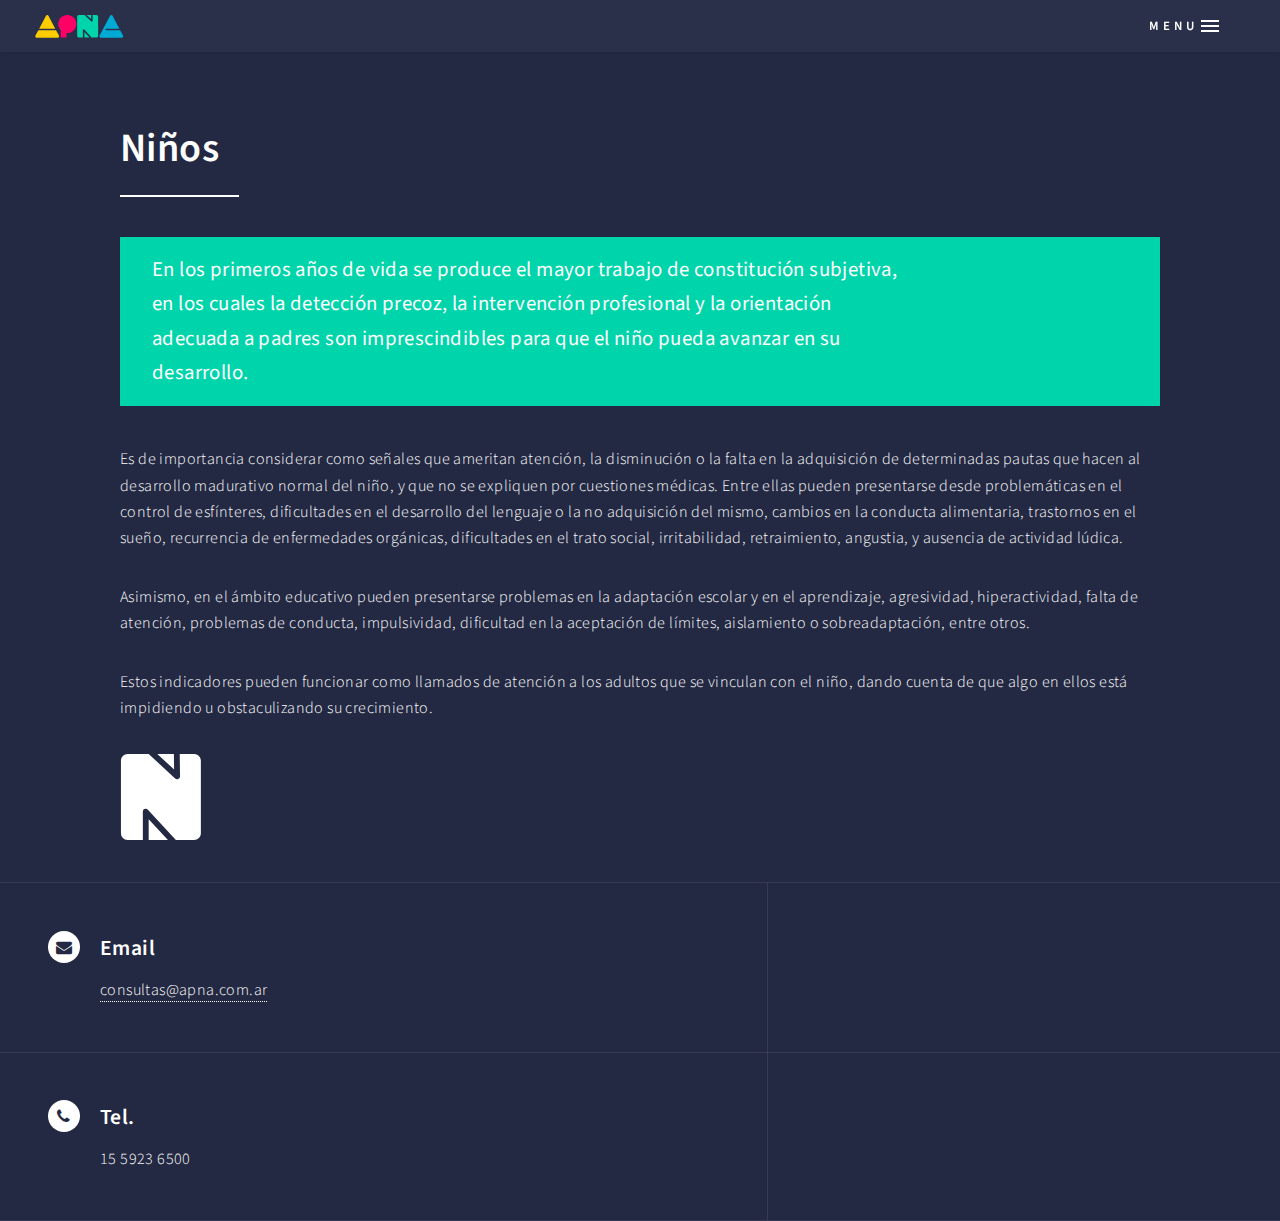
<file: ninos.html>
<!DOCTYPE html><html><head><title>APNA: asistencia psicoterap&eacute;utica de ni&ntilde;os y adolescentes</title><meta charset="utf-8"><meta name="viewport" content="width=device-width, initial-scale=1, user-scalable=no"><link href="https://fonts.googleapis.com/icon?family=Material+Icons" rel="stylesheet"><!--if lte IE 8script(src='assets/js/ie/html5shiv.js')--><link rel="stylesheet" href="assets/css/main.css"><!--if lte IE 9link(rel='stylesheet', href='assets/css/ie9.css')--><!--if lte IE 8link(rel='stylesheet', href='assets/css/ie8.css')--><meta name="keywords" content="asistencia psicoterapéutica, niños, adolescentes, Orientación a padres, psicologia, terapia, dinardi, andersen"><meta name="designer" content="mario@orph.eu using Codrop's SplitLayout blueprint'"><meta name="twitter:title" property="og:title" itemprop="title name" content="APNA: asistencia psicoterapéutica de niños y adolescentes"><meta property="og:type" content="website"><meta property="og:image" content="http://apna.com.ar/logo-he.png"><meta property="og:url" content="http://apna.com.ar"><meta property="og:description" name="description" content="Somos Psicólogas especializadas en la atención de niños y adolescentes"><link rel="shortcut icon" href="logo.png"><script src="assets/js/jquery.min.js"></script></head><body><!-- Header--><header id="header" class="alt"><a href="index.html" class="logo"><svg xmlns="http://www.w3.org/2000/svg" viewbox="0 0 340 94" width="120" height="30" class="logo"><path color="rgb(0, 0, 0)" overflow="visible" style="isolation:auto;mix-blend-mode:normal" fill="#00d4aa" d="M 169.67 4.95 c -3.72 0 -6.716 3.007 -6.716 6.742 v 72.616 c 0 3.735 2.996 6.744 6.716 6.744 h 15.17 V 62.687 a 2.922 2.934 0 0 1 2.99 -2.928 a 2.922 2.934 0 0 1 2.076 0.933 l 27.997 30.36 h 18.256 c 3.72 0 6.716 -3.01 6.716 -6.745 V 11.692 c 0 -3.735 -2.997 -6.743 -6.717 -6.743 h -14.427 l 0.302 22.382 a 2.922 2.934 0 0 1 -4.908 2.195 L 190.687 4.95 H 169.67 Z m 29.63 0 l 16.8 15.622 l -0.21 -15.623 H 199.3 Z m -8.618 65.225 v 20.877 h 19.255 l -19.255 -20.877 Z" solid-color="#000000"></path><path color="rgb(0, 0, 0)" overflow="visible" style="isolation:auto;mix-blend-mode:normal" fill="#f06" d="M 125.378 4.993 c -9.012 0 -17.97 3.708 -24.342 10.08 c -6.372 6.373 -10.08 15.33 -10.08 24.342 a 3.356 3.356 0 0 0 0 0.006 c 0.013 8.63 3.53 17.122 9.422 23.423 v 24.79 a 3.356 3.356 0 0 0 3.355 3.356 h 15.583 a 3.356 3.356 0 0 0 3.355 -3.356 V 73.566 c 0.906 0.072 1.8 0.266 2.708 0.266 c 9.01 0 17.965 -3.71 24.337 -10.08 c 6.37 -6.37 10.08 -15.326 10.08 -24.337 c 0 -9.01 -3.71 -17.97 -10.08 -24.34 c -6.372 -6.374 -15.326 -10.08 -24.337 -10.082 Z" solid-color="#000000"></path><path color="rgb(0, 0, 0)" overflow="visible" style="isolation:auto;mix-blend-mode:normal" fill="#00aad4" d="M 292.81 4.646 a 4.76 5.173 0 0 0 -3.87 2.584 l -40.574 76.374 a 4.76 5.173 0 0 0 4.12 7.758 h 81.15 a 4.76 5.173 0 0 0 4.12 -7.758 l -11.054 -20.808 h -53.41 a 2.757 2.768 0 0 1 -0.313 -0.023 a 2.757 2.768 0 0 1 -0.27 -0.046 a 2.757 2.768 0 0 1 -0.524 -0.178 a 2.757 2.768 0 0 1 -0.69 -0.453 a 2.757 2.768 0 0 1 -0.195 -0.195 a 2.757 2.768 0 0 1 -0.33 -0.44 a 2.757 2.768 0 0 1 -0.234 -0.5 a 2.757 2.768 0 0 1 -0.137 -0.538 a 2.757 2.768 0 0 1 -0.024 -0.275 a 2.757 2.768 0 0 1 0.17 -1.09 a 2.757 2.768 0 0 1 0.4 -0.722 a 2.757 2.768 0 0 1 0.177 -0.212 a 2.757 2.768 0 0 1 0.896 -0.63 a 2.757 2.768 0 0 1 0.256 -0.103 a 2.757 2.768 0 0 1 0.268 -0.07 a 2.757 2.768 0 0 1 0.548 -0.062 v -0.005 h 50.464 L 297.18 7.23 a 4.76 5.173 0 0 0 -3.898 -2.585 a 4.76 5.173 0 0 0 -0.473 0 Z" solid-color="#000000"></path><path color="rgb(0, 0, 0)" overflow="visible" style="isolation:auto;mix-blend-mode:normal" fill="#fc0" d="M 48.688 4.644 a 4.76 5.173 0 0 0 -3.87 2.584 L 18.25 57.255 h 61.388 L 53.066 7.228 a 4.76 5.173 0 0 0 -3.898 -2.584 a 4.76 5.173 0 0 0 -0.48 0 Z m -33.384 58.15 L 4.25 83.605 a 4.76 5.173 0 0 0 4.12 7.756 h 81.144 a 4.76 5.173 0 0 0 4.12 -7.757 L 82.58 62.795 H 15.304 Z" solid-color="#000000"></path></svg></a><nav><a href="#menu">menu<i class="material-icons">menu</i></a></nav></header><nav id="menu"><ul class="links"><li><a id="home" href="index.html">Página principal</a></li><li><a id="equipo" href="equipo.html">Equipo interdisciplinario</a></li><li><a id="ninos" href="ninos.html">Niños</a></li><li><a id="adolescentes" href="adolescentes.html">Adolescentes</a></li></ul></nav><script>$('#ninos').hide();</script><!-- Wrapper--><div id="wrapper"><header id="header"><a href="index.html" class="logo"><svg xmlns="http://www.w3.org/2000/svg" viewbox="0 0 340 94" width="120" height="30" class="logo"><path color="rgb(0, 0, 0)" overflow="visible" style="isolation:auto;mix-blend-mode:normal" fill="#00d4aa" d="M 169.67 4.95 c -3.72 0 -6.716 3.007 -6.716 6.742 v 72.616 c 0 3.735 2.996 6.744 6.716 6.744 h 15.17 V 62.687 a 2.922 2.934 0 0 1 2.99 -2.928 a 2.922 2.934 0 0 1 2.076 0.933 l 27.997 30.36 h 18.256 c 3.72 0 6.716 -3.01 6.716 -6.745 V 11.692 c 0 -3.735 -2.997 -6.743 -6.717 -6.743 h -14.427 l 0.302 22.382 a 2.922 2.934 0 0 1 -4.908 2.195 L 190.687 4.95 H 169.67 Z m 29.63 0 l 16.8 15.622 l -0.21 -15.623 H 199.3 Z m -8.618 65.225 v 20.877 h 19.255 l -19.255 -20.877 Z" solid-color="#000000"></path><path color="rgb(0, 0, 0)" overflow="visible" style="isolation:auto;mix-blend-mode:normal" fill="#f06" d="M 125.378 4.993 c -9.012 0 -17.97 3.708 -24.342 10.08 c -6.372 6.373 -10.08 15.33 -10.08 24.342 a 3.356 3.356 0 0 0 0 0.006 c 0.013 8.63 3.53 17.122 9.422 23.423 v 24.79 a 3.356 3.356 0 0 0 3.355 3.356 h 15.583 a 3.356 3.356 0 0 0 3.355 -3.356 V 73.566 c 0.906 0.072 1.8 0.266 2.708 0.266 c 9.01 0 17.965 -3.71 24.337 -10.08 c 6.37 -6.37 10.08 -15.326 10.08 -24.337 c 0 -9.01 -3.71 -17.97 -10.08 -24.34 c -6.372 -6.374 -15.326 -10.08 -24.337 -10.082 Z" solid-color="#000000"></path><path color="rgb(0, 0, 0)" overflow="visible" style="isolation:auto;mix-blend-mode:normal" fill="#00aad4" d="M 292.81 4.646 a 4.76 5.173 0 0 0 -3.87 2.584 l -40.574 76.374 a 4.76 5.173 0 0 0 4.12 7.758 h 81.15 a 4.76 5.173 0 0 0 4.12 -7.758 l -11.054 -20.808 h -53.41 a 2.757 2.768 0 0 1 -0.313 -0.023 a 2.757 2.768 0 0 1 -0.27 -0.046 a 2.757 2.768 0 0 1 -0.524 -0.178 a 2.757 2.768 0 0 1 -0.69 -0.453 a 2.757 2.768 0 0 1 -0.195 -0.195 a 2.757 2.768 0 0 1 -0.33 -0.44 a 2.757 2.768 0 0 1 -0.234 -0.5 a 2.757 2.768 0 0 1 -0.137 -0.538 a 2.757 2.768 0 0 1 -0.024 -0.275 a 2.757 2.768 0 0 1 0.17 -1.09 a 2.757 2.768 0 0 1 0.4 -0.722 a 2.757 2.768 0 0 1 0.177 -0.212 a 2.757 2.768 0 0 1 0.896 -0.63 a 2.757 2.768 0 0 1 0.256 -0.103 a 2.757 2.768 0 0 1 0.268 -0.07 a 2.757 2.768 0 0 1 0.548 -0.062 v -0.005 h 50.464 L 297.18 7.23 a 4.76 5.173 0 0 0 -3.898 -2.585 a 4.76 5.173 0 0 0 -0.473 0 Z" solid-color="#000000"></path><path color="rgb(0, 0, 0)" overflow="visible" style="isolation:auto;mix-blend-mode:normal" fill="#fc0" d="M 48.688 4.644 a 4.76 5.173 0 0 0 -3.87 2.584 L 18.25 57.255 h 61.388 L 53.066 7.228 a 4.76 5.173 0 0 0 -3.898 -2.584 a 4.76 5.173 0 0 0 -0.48 0 Z m -33.384 58.15 L 4.25 83.605 a 4.76 5.173 0 0 0 4.12 7.756 h 81.144 a 4.76 5.173 0 0 0 4.12 -7.757 L 82.58 62.795 H 15.304 Z" solid-color="#000000"></path></svg></a><nav><a href="#menu">menu<i class="material-icons">menu</i></a></nav></header><!-- Menu--><nav id="menu"><ul class="links"><li><a href="index.html">P&aacute;gina principal</a></li><li><a href="equipo.html">Equipo interdisciplinario</a></li><li><a href="adolescentes.html">Adolescentes</a></li></ul></nav><div id="main" class="alt"><!-- One--><section id="one"><div class="inner"><header class="major"><h1>Ni&ntilde;os</h1></header><div style="background-color: #00D4AA; padding: 1em 2em" class="image main"><span style="display: block;    font-size: 1.3em;    max-width: 768px;    font-weight: 400">En los primeros años de vida se produce el mayor trabajo de constitución subjetiva, en los cuales la detección precoz, la intervención profesional y la orientación adecuada a padres son imprescindibles para que el niño pueda avanzar en su desarrollo.</span></div><p>Es de importancia considerar como señales que ameritan atención, la disminución o la falta en la adquisición de determinadas pautas que hacen al desarrollo madurativo normal del niño, y que no se expliquen por cuestiones médicas. Entre ellas pueden presentarse desde problemáticas en el control de esfínteres, dificultades en el desarrollo del lenguaje o la no adquisición del mismo, cambios en la conducta alimentaria, trastornos en el sueño, recurrencia de enfermedades orgánicas, dificultades en el trato social, irritabilidad, retraimiento, angustia, y ausencia de actividad lúdica.</p><p>Asimismo, en el ámbito educativo pueden presentarse problemas en la adaptación escolar y en el aprendizaje, agresividad, hiperactividad, falta de atención, problemas de conducta, impulsividad, dificultad en la aceptación de límites, aislamiento o sobreadaptación, entre otros.</p><p>Estos indicadores pueden funcionar como llamados de atención a los adultos que se vinculan con el niño, dando cuenta de que algo en ellos está impidiendo u obstaculizando su crecimiento.</p><svg xmlns="http://www.w3.org/2000/svg" width="82" height="88" viewbox="0 0 82 88"><path style="isolation:auto;mix-blend-mode:normal" d="M7.663.947C3.943.947.947 3.955.947 7.69v72.616c0 3.735 2.996 6.743 6.716 6.743h15.17V58.684a2.922 2.934 0 0 1 2.99-2.928 2.922 2.934 0 0 1 2.076.934l27.996 30.36h18.256c3.72 0 6.717-3.01 6.717-6.744V7.69c0-3.735-2.998-6.743-6.718-6.743H59.726l.302 22.383a2.922 2.934 0 0 1-4.908 2.194L28.68.947H7.664zm29.63 0l16.8 15.623-.21-15.623h-16.59zm-8.617 65.226V87.05H47.93L28.676 66.172z" color="#000" overflow="visible" solid-color="#000000" fill="#FFF"></path></svg></div></section></div></div><section id="contact"><div class="inner"><section class="split"><section><div class="contact-method"><span class="icon alt fa-envelope"></span><h3>Email</h3><a href="mailto:consultas@apna.com.ar">consultas@apna.com.ar</a></div></section><section><div class="contact-method"><span class="icon alt fa-phone"></span><h3>Tel.</h3><span>15 5923 6500</span></div></section></section></div></section><!-- Footer--><footer id="footer"><div class="inner"></div></footer><script src="assets/js/jquery.scrolly.min.js"></script><script src="assets/js/jquery.scrollex.min.js"></script><script src="assets/js/skel.min.js"></script><script src="assets/js/util.js"></script><!--if lte IE 8script(src='assets/js/ie/respond.min.js')--><script src="assets/js/main.js"></script><script>(function(i, s, o, g, r, a, m) {
      i['GoogleAnalyticsObject'] = r;
      i[r] = i[r] || function() {
          (i[r].q = i[r].q || []).push(arguments)
      }, i[r].l = 1 * new Date();
      a = s.createElement(o),
          m = s.getElementsByTagName(o)[0];
      a.async = 1;
      a.src = g;
      m.parentNode.insertBefore(a, m)
  })(window, document, 'script', '//www.google-analytics.com/analytics.js', 'ga');

  ga('create', 'UA-74654554-1', 'auto');
  ga('send', 'pageview');</script></body></html>
</file>
<file: assets/css/main.css>
@import url(font-awesome.min.css);@import url("https://fonts.googleapis.com/css?family=Source+Sans+Pro:300,400,600");html,body,div,span,applet,object,iframe,h1,h2,h3,h4,h5,h6,p,blockquote,pre,a,abbr,acronym,address,big,cite,code,del,dfn,em,img,ins,kbd,q,s,samp,small,strike,strong,sub,sup,tt,var,b,u,i,center,dl,dt,dd,ol,ul,li,fieldset,form,label,legend,table,caption,tbody,tfoot,thead,tr,th,td,article,aside,canvas,details,embed,figure,figcaption,footer,header,hgroup,menu,nav,output,ruby,section,summary,time,mark,audio,video{margin:0;padding:0;border:0;font-size:100%;font:inherit;vertical-align:baseline}article,aside,details,figcaption,figure,footer,header,hgroup,menu,nav,section{display:block}body{line-height:1}ol,ul{list-style:none}blockquote,q{quotes:none}blockquote:before,blockquote:after{content:'';content:none}q:before,q:after{content:'';content:none}table{border-collapse:collapse;border-spacing:0}body{-webkit-text-size-adjust:none}*{box-sizing:border-box}*:before,*:after{box-sizing:border-box}.row{border-bottom:solid 1px transparent;box-sizing:border-box;margin:0 0 -1px -2em}.row>*{float:left;box-sizing:border-box}.row:after,.row:before{content:'';display:block;clear:both;height:0}.row.uniform>*>:first-child{margin-top:0}.row.uniform>*>:last-child{margin-bottom:0}.row.\30 \25{margin:0 0 -1px 0em}.row.\30 \25 >*{padding:0 0 0 0em}.row.uniform{margin:-2em 0 -1px -2em}.row.uniform.\30 \25{margin:0em 0 -1px 0em}.row.uniform.\30 \25 >*{padding:0em 0 0 0em}.row.uniform>*{padding:2em 0 0 2em}.row>*{padding:0 0 0 2em}.row.\32 00\25{margin:0 0 -1px -4em}.row.\32 00\25 >*{padding:0 0 0 4em}.row.uniform.\32 00\25{margin:-4em 0 -1px -4em}.row.uniform.\32 00\25 >*{padding:4em 0 0 4em}.row.\31 50\25{margin:0 0 -1px -3em}.row.\31 50\25 >*{padding:0 0 0 3em}.row.uniform.\31 50\25{margin:-3em 0 -1px -3em}.row.uniform.\31 50\25 >*{padding:3em 0 0 3em}.row.\35 0\25{margin:0 0 -1px -1em}.row.\35 0\25 >*{padding:0 0 0 1em}.row.uniform.\35 0\25{margin:-1em 0 -1px -1em}.row.uniform.\35 0\25 >*{padding:1em 0 0 1em}.row.\32 5\25{margin:0 0 -1px -0.5em}.row.\32 5\25 >*{padding:0 0 0 0.5em}.row.uniform.\32 5\25{margin:-0.5em 0 -1px -0.5em}.row.uniform.\32 5\25 >*{padding:0.5em 0 0 0.5em}.\31 2u,.\31 2u\24{width:100%;clear:none;margin-left:0}.\31 1u,.\31 1u\24{width:91.6666666667%;clear:none;margin-left:0}.\31 0u,.\31 0u\24{width:83.3333333333%;clear:none;margin-left:0}.\39 u,.\39 u\24{width:75%;clear:none;margin-left:0}.\38 u,.\38 u\24{width:66.6666666667%;clear:none;margin-left:0}.\37 u,.\37 u\24{width:58.3333333333%;clear:none;margin-left:0}.\36 u,.\36 u\24{width:50%;clear:none;margin-left:0}.\35 u,.\35 u\24{width:41.6666666667%;clear:none;margin-left:0}.\34 u,.\34 u\24{width:33.3333333333%;clear:none;margin-left:0}.\33 u,.\33 u\24{width:25%;clear:none;margin-left:0}.\32 u,.\32 u\24{width:16.6666666667%;clear:none;margin-left:0}.\31 u,.\31 u\24{width:8.3333333333%;clear:none;margin-left:0}.\31 2u\24 +*,.\31 1u\24 +*,.\31 0u\24 +*,.\39 u\24 +*,.\38 u\24 +*,.\37 u\24 +*,.\36 u\24 +*,.\35 u\24 +*,.\34 u\24 +*,.\33 u\24 +*,.\32 u\24 +*,.\31 u\24 +*{clear:left}.\-11u{margin-left:91.66667%}.\-10u{margin-left:83.33333%}.\-9u{margin-left:75%}.\-8u{margin-left:66.66667%}.\-7u{margin-left:58.33333%}.\-6u{margin-left:50%}.\-5u{margin-left:41.66667%}.\-4u{margin-left:33.33333%}.\-3u{margin-left:25%}.\-2u{margin-left:16.66667%}.\-1u{margin-left:8.33333%}@media screen and (max-width:1680px){.row{margin:0 0 -1px -2em}.row>*{padding:0 0 0 2em}.row.uniform{margin:-2em 0 -1px -2em}.row.uniform>*{padding:2em 0 0 2em}.row.\32 00\25 >*{padding:0 0 0 4em}.row.\32 00\25{margin:0 0 -1px -4em}.row.uniform.\32 00\25 >*{padding:4em 0 0 4em}.row.uniform.\32 00\25{margin:-4em 0 -1px -4em}.row.\31 50\25 >*{padding:0 0 0 3em}.row.\31 50\25{margin:0 0 -1px -3em}.row.uniform.\31 50\25 >*{padding:3em 0 0 3em}.row.uniform.\31 50\25{margin:-3em 0 -1px -3em}.row.\35 0\25 >*{padding:0 0 0 1em}.row.\35 0\25{margin:0 0 -1px -1em}.row.uniform.\35 0\25 >*{padding:1em 0 0 1em}.row.uniform.\35 0\25{margin:-1em 0 -1px -1em}.row.\32 5\25 >*{padding:0 0 0 0.5em}.row.\32 5\25{margin:0 0 -1px -0.5em}.row.uniform.\32 5\25 >*{padding:0.5em 0 0 0.5em}.row.uniform.\32 5\25{margin:-0.5em 0 -1px -0.5em}.\31 2u\28xlarge\29,.\31 2u\24\28xlarge\29{width:100%;clear:none;margin-left:0}.\31 1u\28xlarge\29,.\31 1u\24\28xlarge\29{width:91.6666666667%;clear:none;margin-left:0}.\31 0u\28xlarge\29,.\31 0u\24\28xlarge\29{width:83.3333333333%;clear:none;margin-left:0}.\39 u\28xlarge\29,.\39 u\24\28xlarge\29{width:75%;clear:none;margin-left:0}.\38 u\28xlarge\29,.\38 u\24\28xlarge\29{width:66.6666666667%;clear:none;margin-left:0}.\37 u\28xlarge\29,.\37 u\24\28xlarge\29{width:58.3333333333%;clear:none;margin-left:0}.\36 u\28xlarge\29,.\36 u\24\28xlarge\29{width:50%;clear:none;margin-left:0}.\35 u\28xlarge\29,.\35 u\24\28xlarge\29{width:41.6666666667%;clear:none;margin-left:0}.\34 u\28xlarge\29,.\34 u\24\28xlarge\29{width:33.3333333333%;clear:none;margin-left:0}.\33 u\28xlarge\29,.\33 u\24\28xlarge\29{width:25%;clear:none;margin-left:0}.\32 u\28xlarge\29,.\32 u\24\28xlarge\29{width:16.6666666667%;clear:none;margin-left:0}.\31 u\28xlarge\29,.\31 u\24\28xlarge\29{width:8.3333333333%;clear:none;margin-left:0}.\31 2u\24\28xlarge\29 +*,.\31 1u\24\28xlarge\29 +*,.\31 0u\24\28xlarge\29 +*,.\39 u\24\28xlarge\29 +*,.\38 u\24\28xlarge\29 +*,.\37 u\24\28xlarge\29 +*,.\36 u\24\28xlarge\29 +*,.\35 u\24\28xlarge\29 +*,.\34 u\24\28xlarge\29 +*,.\33 u\24\28xlarge\29 +*,.\32 u\24\28xlarge\29 +*,.\31 u\24\28xlarge\29 +*{clear:left}.\-11u\28xlarge\29{margin-left:91.66667%}.\-10u\28xlarge\29{margin-left:83.33333%}.\-9u\28xlarge\29{margin-left:75%}.\-8u\28xlarge\29{margin-left:66.66667%}.\-7u\28xlarge\29{margin-left:58.33333%}.\-6u\28xlarge\29{margin-left:50%}.\-5u\28xlarge\29{margin-left:41.66667%}.\-4u\28xlarge\29{margin-left:33.33333%}.\-3u\28xlarge\29{margin-left:25%}.\-2u\28xlarge\29{margin-left:16.66667%}.\-1u\28xlarge\29{margin-left:8.33333%}}@media screen and (max-width:1280px){.row{margin:0 0 -1px -1.5em}.row>*{padding:0 0 0 1.5em}.row.uniform{margin:-1.5em 0 -1px -1.5em}.row.uniform>*{padding:1.5em 0 0 1.5em}.row.\32 00\25 >*{padding:0 0 0 3em}.row.\32 00\25{margin:0 0 -1px -3em}.row.uniform.\32 00\25 >*{padding:3em 0 0 3em}.row.uniform.\32 00\25{margin:-3em 0 -1px -3em}.row.\31 50\25 >*{padding:0 0 0 2.25em}.row.\31 50\25{margin:0 0 -1px -2.25em}.row.uniform.\31 50\25 >*{padding:2.25em 0 0 2.25em}.row.uniform.\31 50\25{margin:-2.25em 0 -1px -2.25em}.row.\35 0\25 >*{padding:0 0 0 0.75em}.row.\35 0\25{margin:0 0 -1px -0.75em}.row.uniform.\35 0\25 >*{padding:0.75em 0 0 0.75em}.row.uniform.\35 0\25{margin:-0.75em 0 -1px -0.75em}.row.\32 5\25 >*{padding:0 0 0 0.375em}.row.\32 5\25{margin:0 0 -1px -0.375em}.row.uniform.\32 5\25 >*{padding:0.375em 0 0 0.375em}.row.uniform.\32 5\25{margin:-0.375em 0 -1px -0.375em}.\31 2u\28large\29,.\31 2u\24\28large\29{width:100%;clear:none;margin-left:0}.\31 1u\28large\29,.\31 1u\24\28large\29{width:91.6666666667%;clear:none;margin-left:0}.\31 0u\28large\29,.\31 0u\24\28large\29{width:83.3333333333%;clear:none;margin-left:0}.\39 u\28large\29,.\39 u\24\28large\29{width:75%;clear:none;margin-left:0}.\38 u\28large\29,.\38 u\24\28large\29{width:66.6666666667%;clear:none;margin-left:0}.\37 u\28large\29,.\37 u\24\28large\29{width:58.3333333333%;clear:none;margin-left:0}.\36 u\28large\29,.\36 u\24\28large\29{width:50%;clear:none;margin-left:0}.\35 u\28large\29,.\35 u\24\28large\29{width:41.6666666667%;clear:none;margin-left:0}.\34 u\28large\29,.\34 u\24\28large\29{width:33.3333333333%;clear:none;margin-left:0}.\33 u\28large\29,.\33 u\24\28large\29{width:25%;clear:none;margin-left:0}.\32 u\28large\29,.\32 u\24\28large\29{width:16.6666666667%;clear:none;margin-left:0}.\31 u\28large\29,.\31 u\24\28large\29{width:8.3333333333%;clear:none;margin-left:0}.\31 2u\24\28large\29 +*,.\31 1u\24\28large\29 +*,.\31 0u\24\28large\29 +*,.\39 u\24\28large\29 +*,.\38 u\24\28large\29 +*,.\37 u\24\28large\29 +*,.\36 u\24\28large\29 +*,.\35 u\24\28large\29 +*,.\34 u\24\28large\29 +*,.\33 u\24\28large\29 +*,.\32 u\24\28large\29 +*,.\31 u\24\28large\29 +*{clear:left}.\-11u\28large\29{margin-left:91.66667%}.\-10u\28large\29{margin-left:83.33333%}.\-9u\28large\29{margin-left:75%}.\-8u\28large\29{margin-left:66.66667%}.\-7u\28large\29{margin-left:58.33333%}.\-6u\28large\29{margin-left:50%}.\-5u\28large\29{margin-left:41.66667%}.\-4u\28large\29{margin-left:33.33333%}.\-3u\28large\29{margin-left:25%}.\-2u\28large\29{margin-left:16.66667%}.\-1u\28large\29{margin-left:8.33333%}}@media screen and (max-width:980px){.row{margin:0 0 -1px -1.5em}.row>*{padding:0 0 0 1.5em}.row.uniform{margin:-1.5em 0 -1px -1.5em}.row.uniform>*{padding:1.5em 0 0 1.5em}.row.\32 00\25 >*{padding:0 0 0 3em}.row.\32 00\25{margin:0 0 -1px -3em}.row.uniform.\32 00\25 >*{padding:3em 0 0 3em}.row.uniform.\32 00\25{margin:-3em 0 -1px -3em}.row.\31 50\25 >*{padding:0 0 0 2.25em}.row.\31 50\25{margin:0 0 -1px -2.25em}.row.uniform.\31 50\25 >*{padding:2.25em 0 0 2.25em}.row.uniform.\31 50\25{margin:-2.25em 0 -1px -2.25em}.row.\35 0\25 >*{padding:0 0 0 0.75em}.row.\35 0\25{margin:0 0 -1px -0.75em}.row.uniform.\35 0\25 >*{padding:0.75em 0 0 0.75em}.row.uniform.\35 0\25{margin:-0.75em 0 -1px -0.75em}.row.\32 5\25 >*{padding:0 0 0 0.375em}.row.\32 5\25{margin:0 0 -1px -0.375em}.row.uniform.\32 5\25 >*{padding:0.375em 0 0 0.375em}.row.uniform.\32 5\25{margin:-0.375em 0 -1px -0.375em}.\31 2u\28medium\29,.\31 2u\24\28medium\29{width:100%;clear:none;margin-left:0}.\31 1u\28medium\29,.\31 1u\24\28medium\29{width:91.6666666667%;clear:none;margin-left:0}.\31 0u\28medium\29,.\31 0u\24\28medium\29{width:83.3333333333%;clear:none;margin-left:0}.\39 u\28medium\29,.\39 u\24\28medium\29{width:75%;clear:none;margin-left:0}.\38 u\28medium\29,.\38 u\24\28medium\29{width:66.6666666667%;clear:none;margin-left:0}.\37 u\28medium\29,.\37 u\24\28medium\29{width:58.3333333333%;clear:none;margin-left:0}.\36 u\28medium\29,.\36 u\24\28medium\29{width:50%;clear:none;margin-left:0}.\35 u\28medium\29,.\35 u\24\28medium\29{width:41.6666666667%;clear:none;margin-left:0}.\34 u\28medium\29,.\34 u\24\28medium\29{width:33.3333333333%;clear:none;margin-left:0}.\33 u\28medium\29,.\33 u\24\28medium\29{width:25%;clear:none;margin-left:0}.\32 u\28medium\29,.\32 u\24\28medium\29{width:16.6666666667%;clear:none;margin-left:0}.\31 u\28medium\29,.\31 u\24\28medium\29{width:8.3333333333%;clear:none;margin-left:0}.\31 2u\24\28medium\29 +*,.\31 1u\24\28medium\29 +*,.\31 0u\24\28medium\29 +*,.\39 u\24\28medium\29 +*,.\38 u\24\28medium\29 +*,.\37 u\24\28medium\29 +*,.\36 u\24\28medium\29 +*,.\35 u\24\28medium\29 +*,.\34 u\24\28medium\29 +*,.\33 u\24\28medium\29 +*,.\32 u\24\28medium\29 +*,.\31 u\24\28medium\29 +*{clear:left}.\-11u\28medium\29{margin-left:91.66667%}.\-10u\28medium\29{margin-left:83.33333%}.\-9u\28medium\29{margin-left:75%}.\-8u\28medium\29{margin-left:66.66667%}.\-7u\28medium\29{margin-left:58.33333%}.\-6u\28medium\29{margin-left:50%}.\-5u\28medium\29{margin-left:41.66667%}.\-4u\28medium\29{margin-left:33.33333%}.\-3u\28medium\29{margin-left:25%}.\-2u\28medium\29{margin-left:16.66667%}.\-1u\28medium\29{margin-left:8.33333%}}@media screen and (max-width:736px){.row{margin:0 0 -1px -1.25em}.row>*{padding:0 0 0 1.25em}.row.uniform{margin:-1.25em 0 -1px -1.25em}.row.uniform>*{padding:1.25em 0 0 1.25em}.row.\32 00\25 >*{padding:0 0 0 2.5em}.row.\32 00\25{margin:0 0 -1px -2.5em}.row.uniform.\32 00\25 >*{padding:2.5em 0 0 2.5em}.row.uniform.\32 00\25{margin:-2.5em 0 -1px -2.5em}.row.\31 50\25 >*{padding:0 0 0 1.875em}.row.\31 50\25{margin:0 0 -1px -1.875em}.row.uniform.\31 50\25 >*{padding:1.875em 0 0 1.875em}.row.uniform.\31 50\25{margin:-1.875em 0 -1px -1.875em}.row.\35 0\25 >*{padding:0 0 0 0.625em}.row.\35 0\25{margin:0 0 -1px -0.625em}.row.uniform.\35 0\25 >*{padding:0.625em 0 0 0.625em}.row.uniform.\35 0\25{margin:-0.625em 0 -1px -0.625em}.row.\32 5\25 >*{padding:0 0 0 0.3125em}.row.\32 5\25{margin:0 0 -1px -0.3125em}.row.uniform.\32 5\25 >*{padding:0.3125em 0 0 0.3125em}.row.uniform.\32 5\25{margin:-0.3125em 0 -1px -0.3125em}.\31 2u\28small\29,.\31 2u\24\28small\29{width:100%;clear:none;margin-left:0}.\31 1u\28small\29,.\31 1u\24\28small\29{width:91.6666666667%;clear:none;margin-left:0}.\31 0u\28small\29,.\31 0u\24\28small\29{width:83.3333333333%;clear:none;margin-left:0}.\39 u\28small\29,.\39 u\24\28small\29{width:75%;clear:none;margin-left:0}.\38 u\28small\29,.\38 u\24\28small\29{width:66.6666666667%;clear:none;margin-left:0}.\37 u\28small\29,.\37 u\24\28small\29{width:58.3333333333%;clear:none;margin-left:0}.\36 u\28small\29,.\36 u\24\28small\29{width:50%;clear:none;margin-left:0}.\35 u\28small\29,.\35 u\24\28small\29{width:41.6666666667%;clear:none;margin-left:0}.\34 u\28small\29,.\34 u\24\28small\29{width:33.3333333333%;clear:none;margin-left:0}.\33 u\28small\29,.\33 u\24\28small\29{width:25%;clear:none;margin-left:0}.\32 u\28small\29,.\32 u\24\28small\29{width:16.6666666667%;clear:none;margin-left:0}.\31 u\28small\29,.\31 u\24\28small\29{width:8.3333333333%;clear:none;margin-left:0}.\31 2u\24\28small\29 +*,.\31 1u\24\28small\29 +*,.\31 0u\24\28small\29 +*,.\39 u\24\28small\29 +*,.\38 u\24\28small\29 +*,.\37 u\24\28small\29 +*,.\36 u\24\28small\29 +*,.\35 u\24\28small\29 +*,.\34 u\24\28small\29 +*,.\33 u\24\28small\29 +*,.\32 u\24\28small\29 +*,.\31 u\24\28small\29 +*{clear:left}.\-11u\28small\29{margin-left:91.66667%}.\-10u\28small\29{margin-left:83.33333%}.\-9u\28small\29{margin-left:75%}.\-8u\28small\29{margin-left:66.66667%}.\-7u\28small\29{margin-left:58.33333%}.\-6u\28small\29{margin-left:50%}.\-5u\28small\29{margin-left:41.66667%}.\-4u\28small\29{margin-left:33.33333%}.\-3u\28small\29{margin-left:25%}.\-2u\28small\29{margin-left:16.66667%}.\-1u\28small\29{margin-left:8.33333%}}@media screen and (max-width:480px){.row{margin:0 0 -1px -1.25em}.row>*{padding:0 0 0 1.25em}.row.uniform{margin:-1.25em 0 -1px -1.25em}.row.uniform>*{padding:1.25em 0 0 1.25em}.row.\32 00\25 >*{padding:0 0 0 2.5em}.row.\32 00\25{margin:0 0 -1px -2.5em}.row.uniform.\32 00\25 >*{padding:2.5em 0 0 2.5em}.row.uniform.\32 00\25{margin:-2.5em 0 -1px -2.5em}.row.\31 50\25 >*{padding:0 0 0 1.875em}.row.\31 50\25{margin:0 0 -1px -1.875em}.row.uniform.\31 50\25 >*{padding:1.875em 0 0 1.875em}.row.uniform.\31 50\25{margin:-1.875em 0 -1px -1.875em}.row.\35 0\25 >*{padding:0 0 0 0.625em}.row.\35 0\25{margin:0 0 -1px -0.625em}.row.uniform.\35 0\25 >*{padding:0.625em 0 0 0.625em}.row.uniform.\35 0\25{margin:-0.625em 0 -1px -0.625em}.row.\32 5\25 >*{padding:0 0 0 0.3125em}.row.\32 5\25{margin:0 0 -1px -0.3125em}.row.uniform.\32 5\25 >*{padding:0.3125em 0 0 0.3125em}.row.uniform.\32 5\25{margin:-0.3125em 0 -1px -0.3125em}.\31 2u\28xsmall\29,.\31 2u\24\28xsmall\29{width:100%;clear:none;margin-left:0}.\31 1u\28xsmall\29,.\31 1u\24\28xsmall\29{width:91.6666666667%;clear:none;margin-left:0}.\31 0u\28xsmall\29,.\31 0u\24\28xsmall\29{width:83.3333333333%;clear:none;margin-left:0}.\39 u\28xsmall\29,.\39 u\24\28xsmall\29{width:75%;clear:none;margin-left:0}.\38 u\28xsmall\29,.\38 u\24\28xsmall\29{width:66.6666666667%;clear:none;margin-left:0}.\37 u\28xsmall\29,.\37 u\24\28xsmall\29{width:58.3333333333%;clear:none;margin-left:0}.\36 u\28xsmall\29,.\36 u\24\28xsmall\29{width:50%;clear:none;margin-left:0}.\35 u\28xsmall\29,.\35 u\24\28xsmall\29{width:41.6666666667%;clear:none;margin-left:0}.\34 u\28xsmall\29,.\34 u\24\28xsmall\29{width:33.3333333333%;clear:none;margin-left:0}.\33 u\28xsmall\29,.\33 u\24\28xsmall\29{width:25%;clear:none;margin-left:0}.\32 u\28xsmall\29,.\32 u\24\28xsmall\29{width:16.6666666667%;clear:none;margin-left:0}.\31 u\28xsmall\29,.\31 u\24\28xsmall\29{width:8.3333333333%;clear:none;margin-left:0}.\31 2u\24\28xsmall\29 +*,.\31 1u\24\28xsmall\29 +*,.\31 0u\24\28xsmall\29 +*,.\39 u\24\28xsmall\29 +*,.\38 u\24\28xsmall\29 +*,.\37 u\24\28xsmall\29 +*,.\36 u\24\28xsmall\29 +*,.\35 u\24\28xsmall\29 +*,.\34 u\24\28xsmall\29 +*,.\33 u\24\28xsmall\29 +*,.\32 u\24\28xsmall\29 +*,.\31 u\24\28xsmall\29 +*{clear:left}.\-11u\28xsmall\29{margin-left:91.66667%}.\-10u\28xsmall\29{margin-left:83.33333%}.\-9u\28xsmall\29{margin-left:75%}.\-8u\28xsmall\29{margin-left:66.66667%}.\-7u\28xsmall\29{margin-left:58.33333%}.\-6u\28xsmall\29{margin-left:50%}.\-5u\28xsmall\29{margin-left:41.66667%}.\-4u\28xsmall\29{margin-left:33.33333%}.\-3u\28xsmall\29{margin-left:25%}.\-2u\28xsmall\29{margin-left:16.66667%}.\-1u\28xsmall\29{margin-left:8.33333%}}@media screen and (max-width:360px){.row{margin:0 0 -1px -1.25em}.row>*{padding:0 0 0 1.25em}.row.uniform{margin:-1.25em 0 -1px -1.25em}.row.uniform>*{padding:1.25em 0 0 1.25em}.row.\32 00\25 >*{padding:0 0 0 2.5em}.row.\32 00\25{margin:0 0 -1px -2.5em}.row.uniform.\32 00\25 >*{padding:2.5em 0 0 2.5em}.row.uniform.\32 00\25{margin:-2.5em 0 -1px -2.5em}.row.\31 50\25 >*{padding:0 0 0 1.875em}.row.\31 50\25{margin:0 0 -1px -1.875em}.row.uniform.\31 50\25 >*{padding:1.875em 0 0 1.875em}.row.uniform.\31 50\25{margin:-1.875em 0 -1px -1.875em}.row.\35 0\25 >*{padding:0 0 0 0.625em}.row.\35 0\25{margin:0 0 -1px -0.625em}.row.uniform.\35 0\25 >*{padding:0.625em 0 0 0.625em}.row.uniform.\35 0\25{margin:-0.625em 0 -1px -0.625em}.row.\32 5\25 >*{padding:0 0 0 0.3125em}.row.\32 5\25{margin:0 0 -1px -0.3125em}.row.uniform.\32 5\25 >*{padding:0.3125em 0 0 0.3125em}.row.uniform.\32 5\25{margin:-0.3125em 0 -1px -0.3125em}.\31 2u\28xxsmall\29,.\31 2u\24\28xxsmall\29{width:100%;clear:none;margin-left:0}.\31 1u\28xxsmall\29,.\31 1u\24\28xxsmall\29{width:91.6666666667%;clear:none;margin-left:0}.\31 0u\28xxsmall\29,.\31 0u\24\28xxsmall\29{width:83.3333333333%;clear:none;margin-left:0}.\39 u\28xxsmall\29,.\39 u\24\28xxsmall\29{width:75%;clear:none;margin-left:0}.\38 u\28xxsmall\29,.\38 u\24\28xxsmall\29{width:66.6666666667%;clear:none;margin-left:0}.\37 u\28xxsmall\29,.\37 u\24\28xxsmall\29{width:58.3333333333%;clear:none;margin-left:0}.\36 u\28xxsmall\29,.\36 u\24\28xxsmall\29{width:50%;clear:none;margin-left:0}.\35 u\28xxsmall\29,.\35 u\24\28xxsmall\29{width:41.6666666667%;clear:none;margin-left:0}.\34 u\28xxsmall\29,.\34 u\24\28xxsmall\29{width:33.3333333333%;clear:none;margin-left:0}.\33 u\28xxsmall\29,.\33 u\24\28xxsmall\29{width:25%;clear:none;margin-left:0}.\32 u\28xxsmall\29,.\32 u\24\28xxsmall\29{width:16.6666666667%;clear:none;margin-left:0}.\31 u\28xxsmall\29,.\31 u\24\28xxsmall\29{width:8.3333333333%;clear:none;margin-left:0}.\31 2u\24\28xxsmall\29 +*,.\31 1u\24\28xxsmall\29 +*,.\31 0u\24\28xxsmall\29 +*,.\39 u\24\28xxsmall\29 +*,.\38 u\24\28xxsmall\29 +*,.\37 u\24\28xxsmall\29 +*,.\36 u\24\28xxsmall\29 +*,.\35 u\24\28xxsmall\29 +*,.\34 u\24\28xxsmall\29 +*,.\33 u\24\28xxsmall\29 +*,.\32 u\24\28xxsmall\29 +*,.\31 u\24\28xxsmall\29 +*{clear:left}.\-11u\28xxsmall\29{margin-left:91.66667%}.\-10u\28xxsmall\29{margin-left:83.33333%}.\-9u\28xxsmall\29{margin-left:75%}.\-8u\28xxsmall\29{margin-left:66.66667%}.\-7u\28xxsmall\29{margin-left:58.33333%}.\-6u\28xxsmall\29{margin-left:50%}.\-5u\28xxsmall\29{margin-left:41.66667%}.\-4u\28xxsmall\29{margin-left:33.33333%}.\-3u\28xxsmall\29{margin-left:25%}.\-2u\28xxsmall\29{margin-left:16.66667%}.\-1u\28xxsmall\29{margin-left:8.33333%}}@-ms-viewport{width:device-width}body{-ms-overflow-style:scrollbar;background:#242943;color:#fff;font-family:"Source Sans Pro",Helvetica,sans-serif;font-size:17pt;font-weight:300;letter-spacing:0.025em;line-height:1.65}body.is-loading *{-webkit-animation:none!important;animation:none!important;transition:none!important}body.is-loading *:before,body.is-loading *:after{-webkit-animation:none!important;animation:none!important;transition:none!important}@media screen and (max-width:480px){html,body{min-width:320px}}input,select,textarea{color:#fff;font-family:"Source Sans Pro",Helvetica,sans-serif;font-size:17pt;font-weight:300;letter-spacing:0.025em;line-height:1.65}@media screen and (max-width:1680px){body,input,select,textarea{font-size:14pt}}@media screen and (max-width:1280px){body,input,select,textarea{font-size:12pt}}@media screen and (max-width:360px){body,input,select,textarea{font-size:11pt}}a{transition:color 0.2s ease-in-out,border-bottom-color 0.2s ease-in-out;border-bottom:dotted 1px;color:inherit;text-decoration:none}a:hover{border-bottom-color:transparent;color:#9bf1ff!important}a:active{color:#53e3fb!important}strong,b{color:#fff;font-weight:600}em,i{font-style:italic}p{margin:0 0 2em 0}h1,h2,h3,h4,h5,h6{color:#fff;font-weight:600;line-height:1.65;margin:0 0 1em 0}h1 a,h2 a,h3 a,h4 a,h5 a,h6 a{color:inherit;border-bottom:0}h1{font-size:2.5em}h2{font-size:1.75em}h3{font-size:1.35em}h4{font-size:1.1em}h5{font-size:0.9em}h6{font-size:0.7em}@media screen and (max-width:736px){h1{font-size:2em}h2{font-size:1.5em}h3{font-size:1.25em}}sub{font-size:0.8em;position:relative;top:0.5em}sup{font-size:0.8em;position:relative;top:-0.5em}blockquote{border-left:solid 4px rgba(212,212,255,0.1);font-style:italic;margin:0 0 2em 0;padding:0.5em 0 0.5em 2em}code{background:rgba(212,212,255,0.035);font-family:"Courier New",monospace;font-size:0.9em;margin:0 0.25em;padding:0.25em 0.65em}pre{-webkit-overflow-scrolling:touch;font-family:"Courier New",monospace;font-size:0.9em;margin:0 0 2em 0}pre code{display:block;line-height:1.75;padding:1em 1.5em;overflow-x:auto}hr{border:0;border-bottom:solid 1px rgba(212,212,255,0.1);margin:2em 0}hr.major{margin:3em 0}.align-left{text-align:left}.align-center{text-align:center}.align-right{text-align:right}section.special,article.special{text-align:center}header.major{width:-moz-max-content;width:-webkit-max-content;width:-ms-max-content;width:max-content;margin-bottom:2em}header.major>:first-child{margin-bottom:0;width:calc(100% + 0.5em)}header.major>:first-child:after{content:'';background-color:#fff;display:block;height:2px;margin:0.325em 0 0.5em 0;width:100%}header.major>p{font-size:0.7em;font-weight:600;letter-spacing:0.25em;margin-bottom:0;text-transform:uppercase}body.is-ie header.major>:first-child:after{max-width:9em}body.is-ie header.major>h1:after{max-width:100%!important}@media screen and (max-width:736px){header.major>p br{display:none}}form{margin:0 0 2em 0}form .field{margin:0 0 2em 0}form .field.half{width:50%;float:left;padding:0 0 0 1em}form .field.half.first{padding:0 1em 0 0}form>.actions{margin:2.5em 0 0 0!important}@media screen and (max-width:736px){form .field{margin:0 0 1.5em 0}form .field.half{padding:0 0 0 0.75em}form .field.half.first{padding:0 0.75em 0 0}form>.actions{margin:2em 0 0 0!important}}@media screen and (max-width:480px){form .field.half{width:100%;float:none;padding:0}form .field.half.first{padding:0}}label{color:#fff;display:block;font-size:0.8em;font-weight:600;letter-spacing:0.25em;margin:0 0 1em 0;text-transform:uppercase}input[type="text"],input[type="password"],input[type="email"],input[type="tel"],input[type="search"],input[type="url"]{-moz-appearance:none;-webkit-appearance:none;-ms-appearance:none;appearance:none;background:rgba(212,212,255,0.035);border:none;border-radius:0;color:inherit;display:block;outline:0;padding:0 1em;text-decoration:none;width:100%}select,textarea{-moz-appearance:none;-webkit-appearance:none;-ms-appearance:none;appearance:none;background:rgba(212,212,255,0.035);border:none;border-radius:0;color:inherit;display:block;outline:0;padding:0 1em;text-decoration:none;width:100%}input[type="text"]:invalid,input[type="password"]:invalid,input[type="email"]:invalid,input[type="tel"]:invalid,input[type="search"]:invalid,input[type="url"]:invalid{box-shadow:none}select:invalid,textarea:invalid{box-shadow:none}input[type="text"]:focus,input[type="password"]:focus,input[type="email"]:focus,input[type="tel"]:focus,input[type="search"]:focus,input[type="url"]:focus{border-color:#9bf1ff;box-shadow:0 0 0 2px #9bf1ff}select:focus,textarea:focus{border-color:#9bf1ff;box-shadow:0 0 0 2px #9bf1ff}.select-wrapper{text-decoration:none;display:block;position:relative}.select-wrapper:before{-moz-osx-font-smoothing:grayscale;-webkit-font-smoothing:antialiased;font-family:FontAwesome;font-style:normal;font-weight:normal;text-transform:none!important;color:rgba(212,212,255,0.1);content:'\f078';display:block;height:2.75em;line-height:2.75em;pointer-events:none;position:absolute;right:0;text-align:center;top:0;width:2.75em}.select-wrapper select::-ms-expand{display:none}input[type="text"],input[type="password"],input[type="email"],input[type="tel"],input[type="search"],input[type="url"]{height:2.75em}select{height:2.75em}textarea{padding:0.75em 1em}input[type="checkbox"],input[type="radio"]{-moz-appearance:none;-webkit-appearance:none;-ms-appearance:none;appearance:none;display:block;float:left;margin-right:-2em;opacity:0;width:1em;z-index:-1}input[type="checkbox"]+label,input[type="radio"]+label{text-decoration:none;color:#fff;cursor:pointer;display:inline-block;font-weight:300;padding-left:2.65em;padding-right:0.75em;position:relative}input[type="checkbox"]+label:before,input[type="radio"]+label:before{-moz-osx-font-smoothing:grayscale;-webkit-font-smoothing:antialiased;font-family:FontAwesome;font-style:normal;font-weight:normal;text-transform:none!important}input[type="checkbox"]+label:before,input[type="radio"]+label:before{background:rgba(212,212,255,0.035);content:'';display:inline-block;height:1.65em;left:0;letter-spacing:0;line-height:1.58125em;position:absolute;text-align:center;top:0;width:1.65em}input[type="checkbox"]:checked+label:before,input[type="radio"]:checked+label:before{background:#fff;border-color:#9bf1ff;content:'\f00c';color:#242943}input[type="checkbox"]:focus+label:before{box-shadow:0 0 0 2px #9bf1ff}input[type="radio"]:focus+label:before{box-shadow:0 0 0 2px #9bf1ff}input[type="radio"]+label:before{border-radius:100%}::-webkit-input-placeholder,:-moz-placeholder,::-moz-placeholder,:-ms-input-placeholder,.formerize-placeholder{color:rgba(244,244,255,0.2)!important;opacity:1.0}.box{border:solid 1px rgba(212,212,255,0.1);margin-bottom:2em;padding:1.5em}.box>:last-child{margin-bottom:0}.box>:last-child>:last-child{margin-bottom:0}.box>:last-child>:last-child>:last-child{margin-bottom:0}.box.alt{border:0;border-radius:0;padding:0}.icon{text-decoration:none;border-bottom:none;position:relative}.icon:before{-moz-osx-font-smoothing:grayscale;-webkit-font-smoothing:antialiased;font-family:FontAwesome;font-style:normal;font-weight:normal;text-transform:none!important}.icon>.label{display:none}.icon.alt:before{background-color:#fff;border-radius:100%;color:#242943;display:inline-block;height:2em;line-height:2em;text-align:center;width:2em}a.icon.alt:before{transition:background-color 0.2s ease-in-out}a.icon.alt:hover:before{background-color:#6fc3df}a.icon.alt:active:before{background-color:#37a6cb}.image{border:0;display:inline-block;position:relative}.image img{display:block}.image.left,.image.right{max-width:30%}.image.left img,.image.right img{width:100%}.image.left{float:left;margin:0 1.5em 1.25em 0;top:0.25em}.image.right{float:right;margin:0 0 1.25em 1.5em;top:0.25em}.image.fit{display:block;margin:0 0 2em 0;width:100%}.image.fit img{width:100%}.image.main{display:block;margin:2.5em 0;width:100%}.image.main img{width:100%}@media screen and (max-width:736px){.image.main{margin:1.5em 0}}ol{list-style:decimal;margin:0 0 2em 0;padding-left:1.25em}ol li{padding-left:0.25em}ul{list-style:disc;margin:0 0 2em 0;padding-left:1em}ul li{padding-left:0.5em}ul.alt{list-style:none;padding-left:0}ul.alt li{border-top:solid 1px rgba(212,212,255,0.1);padding:0.5em 0}ul.alt li:first-child{border-top:0;padding-top:0}ul.icons{cursor:default;list-style:none;padding-left:0}ul.icons li{display:inline-block;padding:0 1em 0 0}ul.icons li:last-child{padding-right:0}ul.actions{cursor:default;list-style:none;padding-left:0}ul.actions li{display:inline-block;padding:0 1em 0 0;vertical-align:middle}ul.actions li:last-child{padding-right:0}ul.actions.small li{padding:0 1em 0 0}ul.actions.vertical li{display:block;padding:1em 0 0 0}ul.actions.vertical li:first-child{padding-top:0}ul.actions.vertical li>*{margin-bottom:0}ul.actions.vertical.small li:first-child{padding-top:0}ul.actions.fit{display:table;margin-left:-1em;padding:0;table-layout:fixed;width:calc(100% + 1em)}ul.actions.fit li{display:table-cell;padding:0 0 0 1em}ul.actions.fit li>*{margin-bottom:0}ul.actions.fit.small{margin-left:-1em;width:calc(100% + 1em)}ul.actions.fit.small li{padding:0 0 0 1em}ul.pagination{cursor:default;list-style:none;padding-left:0}ul.pagination li{display:inline-block;padding-left:0;vertical-align:middle}ul.pagination li>.page{transition:background-color 0.2s ease-in-out,color 0.2s ease-in-out;border-bottom:0;display:inline-block;font-size:0.8em;font-weight:600;height:1.5em;line-height:1.5em;margin:0 0.125em;min-width:1.5em;padding:0 0.5em;text-align:center}ul.pagination li>.page.active{background-color:#fff;color:#242943}ul.pagination li>.page.active:hover{background-color:#9bf1ff;color:#242943!important}ul.pagination li>.page.active:active{background-color:#53e3fb}ul.pagination li:first-child{padding-right:0.75em}ul.pagination li:last-child{padding-left:0.75em}@media screen and (max-width:736px){ul.icons li{padding:0 0.75em 0 0}}@media screen and (max-width:480px){ul.pagination li:nth-child(n+2):nth-last-child(n+2){display:none}ul.pagination li:first-child{padding-right:0}}dl{margin:0 0 2em 0}dl dt{display:block;font-weight:600;margin:0 0 1em 0}dl dd{margin-left:2em}.table-wrapper{-webkit-overflow-scrolling:touch;overflow-x:auto}table{margin:0 0 2em 0;width:100%}table tbody tr{border:solid 1px rgba(212,212,255,0.1);border-left:0;border-right:0}table tbody tr:nth-child(2n+1){background-color:rgba(212,212,255,0.035)}table td{padding:0.75em 0.75em}table th{color:#fff;font-size:0.9em;font-weight:600;padding:0 0.75em 0.75em 0.75em;text-align:left}table thead{border-bottom:solid 2px rgba(212,212,255,0.1)}table tfoot{border-top:solid 2px rgba(212,212,255,0.1)}table.alt{border-collapse:separate}table.alt tbody tr td{border:solid 1px rgba(212,212,255,0.1);border-left-width:0;border-top-width:0}table.alt tbody tr td:first-child{border-left-width:1px}table.alt tbody tr:first-child td{border-top-width:1px}table.alt thead{border-bottom:0}table.alt tfoot{border-top:0}input[type="submit"],input[type="reset"],input[type="button"]{-moz-appearance:none;-webkit-appearance:none;-ms-appearance:none;appearance:none;transition:background-color 0.2s ease-in-out,box-shadow 0.2s ease-in-out,color 0.2s ease-in-out;background-color:transparent;border:0;border-radius:0;box-shadow:inset 0 0 0 2px #fff;color:#fff;cursor:pointer;display:inline-block;font-size:0.8em;font-weight:600;height:3.5em;letter-spacing:0.25em;line-height:3.5em;padding:0 1.75em;text-align:center;text-decoration:none;text-transform:uppercase;white-space:nowrap}button,.button{-moz-appearance:none;-webkit-appearance:none;-ms-appearance:none;appearance:none;transition:background-color 0.2s ease-in-out,box-shadow 0.2s ease-in-out,color 0.2s ease-in-out;background-color:transparent;border:0;border-radius:0;box-shadow:inset 0 0 0 2px #fff;color:#fff;cursor:pointer;display:inline-block;font-size:0.8em;font-weight:600;height:3.5em;letter-spacing:0.25em;line-height:3.5em;padding:0 1.75em;text-align:center;text-decoration:none;text-transform:uppercase;white-space:nowrap}input[type="submit"]:hover,input[type="submit"]:active{box-shadow:inset 0 0 0 2px #9bf1ff;color:#9bf1ff}input[type="reset"]:hover,input[type="reset"]:active{box-shadow:inset 0 0 0 2px #9bf1ff;color:#9bf1ff}input[type="button"]:hover,input[type="button"]:active{box-shadow:inset 0 0 0 2px #9bf1ff;color:#9bf1ff}button:hover,button:active{box-shadow:inset 0 0 0 2px #9bf1ff;color:#9bf1ff}.button:hover,.button:active{box-shadow:inset 0 0 0 2px #9bf1ff;color:#9bf1ff}input[type="submit"]:active,input[type="reset"]:active,input[type="button"]:active{background-color:rgba(155,241,255,0.1);box-shadow:inset 0 0 0 2px #53e3fb;color:#53e3fb}button:active,.button:active{background-color:rgba(155,241,255,0.1);box-shadow:inset 0 0 0 2px #53e3fb;color:#53e3fb}input[type="submit"].icon:before,input[type="reset"].icon:before,input[type="button"].icon:before{margin-right:0.5em}button.icon:before,.button.icon:before{margin-right:0.5em}input[type="submit"].fit,input[type="reset"].fit,input[type="button"].fit{display:block;margin:0 0 1em 0;width:100%}button.fit,.button.fit{display:block;margin:0 0 1em 0;width:100%}input[type="submit"].small,input[type="reset"].small,input[type="button"].small{font-size:0.6em}button.small,.button.small{font-size:0.6em}input[type="submit"].big,input[type="reset"].big,input[type="button"].big{font-size:1.25em;height:3em;line-height:3em}button.big,.button.big{font-size:1.25em;height:3em;line-height:3em}input[type="submit"].next,input[type="reset"].next,input[type="button"].next{padding-right:4.5em;position:relative}button.next,.button.next{padding-right:4.5em;position:relative}input[type="submit"].next:before,input[type="submit"].next:after{transition:opacity 0.2s ease-in-out;background-position:center right;background-repeat:no-repeat;background-size:36px 24px;content:'';display:block;height:100%;position:absolute;right:1.5em;top:0;vertical-align:middle;width:36px}input[type="reset"].next:before,input[type="reset"].next:after{transition:opacity 0.2s ease-in-out;background-position:center right;background-repeat:no-repeat;background-size:36px 24px;content:'';display:block;height:100%;position:absolute;right:1.5em;top:0;vertical-align:middle;width:36px}input[type="button"].next:before,input[type="button"].next:after{transition:opacity 0.2s ease-in-out;background-position:center right;background-repeat:no-repeat;background-size:36px 24px;content:'';display:block;height:100%;position:absolute;right:1.5em;top:0;vertical-align:middle;width:36px}button.next:before,button.next:after{transition:opacity 0.2s ease-in-out;background-position:center right;background-repeat:no-repeat;background-size:36px 24px;content:'';display:block;height:100%;position:absolute;right:1.5em;top:0;vertical-align:middle;width:36px}.button.next:before,.button.next:after{transition:opacity 0.2s ease-in-out;background-position:center right;background-repeat:no-repeat;background-size:36px 24px;content:'';display:block;height:100%;position:absolute;right:1.5em;top:0;vertical-align:middle;width:36px}input[type="submit"].next:before,input[type="reset"].next:before,input[type="button"].next:before{background-image:url("data:image/svg+xml;charset=utf8,%3Csvg xmlns='http://www.w3.org/2000/svg' xmlns:xlink='http://www.w3.org/1999/xlink' width='36px' height='24px' viewBox='0 0 36 24' zoomAndPan='disable'%3E%3Cstyle%3Eline %7B stroke:%23ffffff%3B stroke-width:2px%3B %7D%3C/style%3E%3Cline x1='0' y1='12' x2='34' y2='12' /%3E%3Cline x1='25' y1='4' x2='34' y2='12.5' /%3E%3Cline x1='25' y1='20' x2='34' y2='11.5' /%3E%3C/svg%3E")}button.next:before,.button.next:before{background-image:url("data:image/svg+xml;charset=utf8,%3Csvg xmlns='http://www.w3.org/2000/svg' xmlns:xlink='http://www.w3.org/1999/xlink' width='36px' height='24px' viewBox='0 0 36 24' zoomAndPan='disable'%3E%3Cstyle%3Eline %7B stroke:%23ffffff%3B stroke-width:2px%3B %7D%3C/style%3E%3Cline x1='0' y1='12' x2='34' y2='12' /%3E%3Cline x1='25' y1='4' x2='34' y2='12.5' /%3E%3Cline x1='25' y1='20' x2='34' y2='11.5' /%3E%3C/svg%3E")}input[type="submit"].next:after,input[type="reset"].next:after,input[type="button"].next:after{background-image:url("data:image/svg+xml;charset=utf8,%3Csvg xmlns='http://www.w3.org/2000/svg' xmlns:xlink='http://www.w3.org/1999/xlink' width='36px' height='24px' viewBox='0 0 36 24' zoomAndPan='disable'%3E%3Cstyle%3Eline %7B stroke:%239bf1ff%3B stroke-width:2px%3B %7D%3C/style%3E%3Cline x1='0' y1='12' x2='34' y2='12' /%3E%3Cline x1='25' y1='4' x2='34' y2='12.5' /%3E%3Cline x1='25' y1='20' x2='34' y2='11.5' /%3E%3C/svg%3E");opacity:0;z-index:1}button.next:after,.button.next:after{background-image:url("data:image/svg+xml;charset=utf8,%3Csvg xmlns='http://www.w3.org/2000/svg' xmlns:xlink='http://www.w3.org/1999/xlink' width='36px' height='24px' viewBox='0 0 36 24' zoomAndPan='disable'%3E%3Cstyle%3Eline %7B stroke:%239bf1ff%3B stroke-width:2px%3B %7D%3C/style%3E%3Cline x1='0' y1='12' x2='34' y2='12' /%3E%3Cline x1='25' y1='4' x2='34' y2='12.5' /%3E%3Cline x1='25' y1='20' x2='34' y2='11.5' /%3E%3C/svg%3E");opacity:0;z-index:1}input[type="submit"].next:hover:after,input[type="submit"].next:active:after{opacity:1}input[type="reset"].next:hover:after,input[type="reset"].next:active:after{opacity:1}input[type="button"].next:hover:after,input[type="button"].next:active:after{opacity:1}button.next:hover:after,button.next:active:after{opacity:1}.button.next:hover:after,.button.next:active:after{opacity:1}@media screen and (max-width:1280px){input[type="submit"].next,input[type="reset"].next,input[type="button"].next{padding-right:5em}button.next,.button.next{padding-right:5em}}input[type="submit"].special,input[type="reset"].special,input[type="button"].special{background-color:#fff;box-shadow:none;color:#242943}button.special,.button.special{background-color:#fff;box-shadow:none;color:#242943}input[type="submit"].special:hover,input[type="submit"].special:active{background-color:#9bf1ff;color:#242943!important}input[type="reset"].special:hover,input[type="reset"].special:active{background-color:#9bf1ff;color:#242943!important}input[type="button"].special:hover,input[type="button"].special:active{background-color:#9bf1ff;color:#242943!important}button.special:hover,button.special:active{background-color:#9bf1ff;color:#242943!important}.button.special:hover,.button.special:active{background-color:#9bf1ff;color:#242943!important}input[type="submit"].special:active,input[type="reset"].special:active,input[type="button"].special:active{background-color:#53e3fb}button.special:active,.button.special:active{background-color:#53e3fb}input[type="submit"].disabled,input[type="submit"]:disabled{-moz-pointer-events:none;-webkit-pointer-events:none;-ms-pointer-events:none;pointer-events:none;cursor:default;opacity:0.25}input[type="reset"].disabled,input[type="reset"]:disabled{-moz-pointer-events:none;-webkit-pointer-events:none;-ms-pointer-events:none;pointer-events:none;cursor:default;opacity:0.25}input[type="button"].disabled,input[type="button"]:disabled{-moz-pointer-events:none;-webkit-pointer-events:none;-ms-pointer-events:none;pointer-events:none;cursor:default;opacity:0.25}button.disabled,button:disabled{-moz-pointer-events:none;-webkit-pointer-events:none;-ms-pointer-events:none;pointer-events:none;cursor:default;opacity:0.25}.button.disabled,.button:disabled{-moz-pointer-events:none;-webkit-pointer-events:none;-ms-pointer-events:none;pointer-events:none;cursor:default;opacity:0.25}.tiles{display:-moz-flex;display:-ms-flex;display:-webkit-box;display:-ms-flexbox;display:flex;-ms-flex-wrap:wrap;flex-wrap:wrap;border-top:0!important}.tiles+*{border-top:0!important}.tiles article{-moz-align-items:center;-ms-align-items:center;-webkit-box-align:center;-ms-flex-align:center;align-items:center;display:-moz-flex;display:-ms-flex;display:-webkit-box;display:-ms-flexbox;display:flex;transition:transform 0.25s ease,opacity 0.25s ease,filter 1s ease,-webkit-filter 1s ease;padding:4em 4em 2em 4em;background-position:center;background-repeat:no-repeat;background-size:cover;cursor:default;height:40vh;max-height:40em;min-height:23em;overflow:hidden;position:relative;width:40%}.tiles article .image{display:none}.tiles article header{position:relative;z-index:3}.tiles article h3{font-size:1.75em}.tiles article h3 a:hover{color:inherit!important}.tiles article .link.primary{border:0;height:100%;left:0;position:absolute;top:0;width:100%;z-index:4}.tiles article:before{transition:opacity 0.5s ease;bottom:0;content:'';display:block;height:100%;left:0;opacity:0.85;position:absolute;width:100%;z-index:2}.tiles article:after{background-color:rgba(36,41,67,0.25);content:'';display:block;height:100%;left:0;position:absolute;top:0;width:100%;z-index:1}.tiles article:hover:before{opacity:0}.tiles article.is-transitioning{-webkit-transform:scale(0.95);transform:scale(0.95);-moz-filter:blur(0.5em);-webkit-filter:blur(0.5em);-ms-filter:blur(0.5em);filter:blur(0.5em);opacity:0}.tiles article:nth-child(4n-1),.tiles article:nth-child(4n-2){width:60%}.tiles article:nth-child(6n-5):before{background-color:#00d4aa}.tiles article:nth-child(6n-4):before{background-color:#fc0}.tiles article:nth-child(6n-3):before{background-color:#f06}.tiles article:nth-child(6n-2):before{background-color:#e7b788}.tiles article:nth-child(6n-1):before{background-color:#8ea9e8}.tiles article:nth-child(6n):before{background-color:#87c5a4}@media screen and (max-width:1280px){.tiles article{padding:4em 3em 2em 3em;height:30vh;max-height:30em;min-height:20em}}@media screen and (max-width:980px){.tiles article{width:50%!important}}@media screen and (max-width:736px){.tiles article{padding:3em 1.5em 1em 1.5em;height:16em;max-height:none;min-height:0}.tiles article h3{font-size:1.5em}}@media screen and (max-width:480px){.tiles{display:block}.tiles article{height:20em;width:100%!important}}.contact-method{margin:0 0 2em 0;padding-left:3.25em;position:relative}.contact-method .icon{left:0;position:absolute;top:0}.contact-method h3{margin:0 0 0.5em 0}.spotlights{border-top:0!important}.spotlights+*{border-top:0!important}.spotlights>section{display:-moz-flex;display:-ms-flex;display:-webkit-box;display:-ms-flexbox;display:flex;-moz-flex-direction:row;-ms-flex-direction:row;-webkit-box-orient:horizontal;-webkit-box-direction:normal;flex-direction:row;background-color:#2e3450}.spotlights>section>.image{background-position:center center;background-size:cover;border-radius:0;display:block;position:relative;width:30%}.spotlights>section>.image img{border-radius:0;display:block;width:100%}.spotlights>section>.image:before{background:rgba(36,41,67,0.9);content:'';display:block;height:100%;left:0;opacity:0;position:absolute;top:0;width:100%}.spotlights>section>.content{display:-moz-flex;display:-ms-flex;display:-webkit-box;display:-ms-flexbox;display:flex;-moz-flex-direction:column;-ms-flex-direction:column;-webkit-box-orient:vertical;-webkit-box-direction:normal;flex-direction:column;-moz-justify-content:center;-ms-justify-content:center;-webkit-box-pack:center;-ms-flex-pack:center;justify-content:center;-moz-align-items:center;-ms-align-items:center;-webkit-box-align:center;-ms-flex-align:center;align-items:center;padding:2em 3em 0.1em 3em;width:80%}.spotlights>section>.content>.inner{margin:0 auto;max-width:100%;width:65em}.spotlights>section:nth-child(2n){-moz-flex-direction:row-reverse;-ms-flex-direction:row-reverse;-webkit-box-orient:horizontal;-webkit-box-direction:reverse;flex-direction:row-reverse;background-color:#333856}.spotlights>section:nth-child(2n)>.content{-moz-align-items:-moz-flex-end;-ms-align-items:-ms-flex-end;-webkit-box-align:end;-ms-flex-align:end;align-items:flex-end}@media screen and (max-width:1680px){.spotlights>section>.image{width:40%}.spotlights>section>.content{width:60%}}@media screen and (max-width:1280px){.spotlights>section>.image{width:45%}.spotlights>section>.content{width:70%}}@media screen and (max-width:980px){.spotlights>section{display:block}.spotlights>section>.image{width:100%}.spotlights>section>.content{padding:4em 3em 2em 3em;width:100%}}@media screen and (max-width:736px){.spotlights>section>.content{padding:3em 1.5em 1em 1.5em}}@-webkit-keyframes reveal-header{0%{top:-4em;opacity:0}100%{top:0;opacity:1}}@keyframes reveal-header{0%{top:-4em;opacity:0}100%{top:0;opacity:1}}#header{display:-moz-flex;display:-ms-flex;display:-webkit-box;display:-ms-flexbox;display:flex;background-color:#2a2f4a;box-shadow:0 0 0.25em 0 rgba(0,0,0,0.15);cursor:default;font-weight:600;height:3.25em;left:0;letter-spacing:0.25em;line-height:3.25em;margin:0;position:fixed;text-transform:uppercase;top:0;width:100%;z-index:10000}#header .logo{border:0;display:inline-block;font-size:0.8em;height:inherit;line-height:inherit;padding:0 1.5em}#header .logo strong{transition:background-color 0.2s ease-in-out,color 0.2s ease-in-out;background-color:#fff;color:#242943;display:inline-block;line-height:1.65em;margin-right:0.325em;padding:0 0.125em 0 0.375em}#header .logo:hover strong{background-color:#9bf1ff}#header .logo:active strong{background-color:#53e3fb}#header nav{display:-moz-flex;display:-ms-flex;display:-webkit-box;display:-ms-flexbox;display:flex;-moz-justify-content:-moz-flex-end;-ms-justify-content:-ms-flex-end;-webkit-box-pack:end;-ms-flex-pack:end;justify-content:flex-end;-moz-flex-grow:1;-webkit-flex-grow:1;-ms-flex-grow:1;-webkit-box-flex:1;-ms-flex-positive:1;flex-grow:1;height:inherit;line-height:inherit}#header nav a{border:0;display:block;font-size:0.8em;height:inherit;line-height:inherit;padding:0 0.75em;position:relative;vertical-align:middle}#header nav a:last-child{padding-right:1.5em}#header nav a[href="#menu"]{padding-right:3.325em!important;display:-webkit-box;display:-ms-flexbox;display:flex;-webkit-box-align:center;-ms-flex-align:center;align-items:center}#header nav a[href="#menu"]:last-child{padding-right:3.875em!important}#header nav a[href="#menu"]:last-child:before,#header nav a[href="#menu"]:last-child:after{right:2em}#header.reveal{-webkit-animation:reveal-header 0.35s ease;animation:reveal-header 0.35s ease}#header.alt{transition:opacity 2.5s ease;transition-delay:0.75s;-webkit-animation:none;animation:none;background-color:transparent;box-shadow:none;position:absolute}#header.alt .logo{display:none}#header.alt.style1 .logo strong{color:#6fc3df}#header.alt.style2 .logo strong{color:#8d82c4}#header.alt.style3 .logo strong{color:#ec8d81}#header.alt.style4 .logo strong{color:#e7b788}#header.alt.style5 .logo strong{color:#8ea9e8}#header.alt.style6 .logo strong{color:#87c5a4}body.is-loading #header.alt{opacity:0}@media screen and (max-width:1680px){#header nav a[href="#menu"]{padding-right:3.75em!important}#header nav a[href="#menu"]:last-child{padding-right:4.25em!important}}@media screen and (max-width:1280px){#header nav a[href="#menu"]{padding-right:4em!important}#header nav a[href="#menu"]:last-child{padding-right:4.5em!important}}@media screen and (max-width:736px){#header{height:2.75em;line-height:2.75em}#header .logo{padding:0 1em}#header nav a{padding:0 0.5em}#header nav a:last-child{padding-right:1em}#header nav a[href="#menu"]{padding-right:3.25em!important}#header nav a[href="#menu"]:before,#header nav a[href="#menu"]:after{right:0.75em}#header nav a[href="#menu"]:last-child{padding-right:4em!important}#header nav a[href="#menu"]:last-child:before,#header nav a[href="#menu"]:last-child:after{right:1.5em}}@media screen and (max-width:480px){#header .logo span{display:none}#header nav a[href="#menu"]{overflow:hidden;padding-right:0!important;text-indent:5em;white-space:nowrap;width:5em}#header nav a[href="#menu"]:before,#header nav a[href="#menu"]:after{right:0;width:inherit}#header nav a[href="#menu"]:last-child:before,#header nav a[href="#menu"]:last-child:after{width:4em;right:0}}#banner{-moz-align-items:center;-ms-align-items:center;-webkit-box-align:center;-ms-flex-align:center;align-items:center;background-image:url("../../images/banner.jpg");display:-moz-flex;display:-ms-flex;display:-webkit-box;display:-ms-flexbox;display:flex;padding:6em 0 2em 0;background-attachment:fixed;background-position:center;background-repeat:no-repeat;background-size:cover;border-bottom:0!important;cursor:default;height:60vh;margin-bottom:-3.25em;max-height:32em;min-height:22em;position:relative;top:-3.25em}#banner:after{transition:opacity 2.5s ease;transition-delay:0.75s;-moz-pointer-events:none;-webkit-pointer-events:none;-ms-pointer-events:none;pointer-events:none;background-color:#242943;content:'';display:block;height:100%;left:0;opacity:0.85;position:absolute;top:0;width:100%;z-index:1}#banner h1{font-size:3.25em}#banner>.inner{transition:opacity 1.5s ease,transform 0.5s ease-out,filter 0.5s ease,-webkit-filter 0.5s ease;padding:0!important;position:relative;z-index:2}#banner>.inner .image{display:none}#banner>.inner header{width:auto}#banner>.inner header>:first-child{width:auto}#banner>.inner header>:first-child:after{max-width:100%}#banner>.inner .content{display:-moz-flex;display:-ms-flex;display:-webkit-box;display:-ms-flexbox;display:flex;-moz-align-items:center;-ms-align-items:center;-webkit-box-align:center;-ms-flex-align:center;align-items:center;margin:0 0 2em 0}#banner>.inner .content>*{margin-left:1.5em;margin-bottom:0}#banner>.inner .content>:first-child{margin-left:0}#banner>.inner .content p{font-size:1.1em;font-weight:400;letter-spacing:0.10em;max-width:600px}#banner.major{height:75vh;min-height:30em;max-height:50em}#banner.major.alt{opacity:0.75}#banner.style1:after{background-color:#6fc3df}#banner.style2:after{background-color:#00d4aa}#banner.style3:after{background-color:#ec8d81}#banner.style4:after{background-color:#e7b788}#banner.style5:after{background-color:#8ea9e8}#banner.style6:after{background-color:#87c5a4}body.is-loading #banner:after{opacity:1.0}body.is-loading #banner>.inner{-moz-filter:blur(0.125em);-webkit-filter:blur(0.125em);-ms-filter:blur(0.125em);filter:blur(0.125em);-webkit-transform:translateX(-0.5em);transform:translateX(-0.5em);opacity:0}@media screen and (max-width:1280px){#banner{background-attachment:scroll}}@media screen and (max-width:736px){#banner{padding:5em 0 1em 0;height:auto;margin-bottom:-2.75em;max-height:none;min-height:0;top:-2.75em}#banner h1{font-size:2em}#banner>.inner .content{display:block}#banner>.inner .content>*{margin-left:0;margin-bottom:2em}#banner.major{height:auto;min-height:0;max-height:none}}@media screen and (max-width:480px){#banner{padding:6em 0 2em 0}#banner>.inner .content p br{display:none}#banner.major{padding:8em 0 4em 0}}#main{background-color:#2a2f4a}#main>*{border-top:solid 1px rgba(212,212,255,0.1)}#main>*:first-child{border-top:0}#main>*>.inner{padding:4em 0 2em 0;margin:0 auto;max-width:65em;width:calc(100% - 6em)}#main.alt{background-color:transparent;border-bottom:solid 1px rgba(212,212,255,0.1)}@media screen and (max-width:736px){#main>*>.inner{padding:3em 0 1em 0;width:calc(100% - 3em)}}#contact{border-bottom:solid 1px rgba(212,212,255,0.1);overflow-x:hidden}#contact>.inner{display:-moz-flex;display:-ms-flex;display:-webkit-box;display:-ms-flexbox;display:flex;padding:0!important}#contact>.inner>:nth-child(2n-1){padding:4em 3em 2em 0;border-right:solid 1px rgba(212,212,255,0.1);width:60%}#contact>.inner>:nth-child(2n){padding-left:3em;width:40%}#contact>.inner>.split{padding:0}#contact>.inner>.split>*{padding:3em 0 1em 3em;position:relative}#contact>.inner>.split>*:before{border-top:solid 1px rgba(212,212,255,0.1);content:'';display:block;margin-left:-3em;position:absolute;top:0;width:calc(100vw + 3em)}#contact>.inner>.split>:first-child:before{display:none}@media screen and (max-width:980px){#contact>.inner{display:block}#contact>.inner>:nth-child(2n-1){padding:4em 0 2em 0;border-right:0;width:100%}#contact>.inner>:nth-child(2n){padding-left:0;width:100%}#contact>.inner>.split>*{padding:3em 0 1em 0}#contact>.inner>.split>:first-child:before{display:block}}@media screen and (max-width:736px){#contact>.inner>:nth-child(2n-1){padding:3em 0 1em 0}}#footer .copyright{font-size:0.8em;list-style:none;padding-left:0}#footer .copyright li{border-left:solid 1px rgba(212,212,255,0.1);color:rgba(244,244,255,0.2);display:inline-block;line-height:1;margin-left:1em;padding-left:1em}#footer .copyright li:first-child{border-left:0;margin-left:0;padding-left:0}@media screen and (max-width:480px){#footer .copyright li{display:block;border-left:0;margin-left:0;padding-left:0;line-height:inherit}}#wrapper{transition:filter 0.35s ease,-webkit-filter 0.35s ease,opacity 0.375s ease-out;padding-top:3.25em}#wrapper.is-transitioning{opacity:0}#wrapper>*>.inner{padding:4em 0 2em 0;margin:0 auto;max-width:65em;width:calc(100% - 6em)}@media screen and (max-width:736px){#wrapper>*>.inner{padding:3em 0 1em 0;width:calc(100% - 3em)}}@media screen and (max-width:736px){#wrapper{padding-top:2.75em}}#menu{transition:opacity 0.35s ease,visibility 0.35s,-webkit-transform 0.35s ease;transition:transform 0.35s ease,opacity 0.35s ease,visibility 0.35s;transition:transform 0.35s ease,opacity 0.35s ease,visibility 0.35s,-webkit-transform 0.35s ease;-moz-align-items:center;-ms-align-items:center;-webkit-box-align:center;-ms-flex-align:center;align-items:center;display:-moz-flex;display:-ms-flex;display:-webkit-box;display:-ms-flexbox;display:flex;-moz-justify-content:center;-ms-justify-content:center;-webkit-box-pack:center;-ms-flex-pack:center;justify-content:center;-moz-pointer-events:none;-webkit-pointer-events:none;-ms-pointer-events:none;pointer-events:none;background:rgba(36,41,67,0.9);box-shadow:none;height:100%;left:0;opacity:0;overflow:hidden;padding:3em 2em;position:fixed;top:0;visibility:hidden;width:100%;z-index:10002}#menu .inner{transition:opacity 0.35s ease,visibility 0.35s,-webkit-transform 0.35s ease-out;transition:transform 0.35s ease-out,opacity 0.35s ease,visibility 0.35s;transition:transform 0.35s ease-out,opacity 0.35s ease,visibility 0.35s,-webkit-transform 0.35s ease-out;-webkit-transform:rotateX(20deg);transform:rotateX(20deg);-webkit-overflow-scrolling:touch;max-width:100%;max-height:100vh;opacity:0;overflow:auto;text-align:center;visibility:hidden;width:18em}#menu .inner>:first-child{margin-top:2em}#menu .inner>:last-child{margin-bottom:3em}#menu ul{margin:0 0 1em 0}#menu ul.links{list-style:none;padding:0}#menu ul.links>li{padding:0}#menu ul.links>li>a:not(.button){border:0;border-top:solid 1px rgba(212,212,255,0.1);display:block;font-size:0.8em;font-weight:600;letter-spacing:0.25em;line-height:4em;text-decoration:none;text-transform:uppercase}#menu ul.links>li>.button{display:block;margin:0.5em 0 0 0}#menu ul.links>li:first-child>a:not(.button){border-top:0!important}#menu .close{transition:color 0.2s ease-in-out;-webkit-tap-highlight-color:transparent;border:0;cursor:pointer;display:block;height:4em;line-height:4em;overflow:hidden;padding-right:1.25em;position:absolute;right:0;text-align:right;text-indent:8em;top:0;vertical-align:middle;white-space:nowrap;width:8em}#menu .close:before,#menu .close:after{transition:opacity 0.2s ease-in-out;background-position:center;background-repeat:no-repeat;content:'';display:block;height:4em;position:absolute;right:0;top:0;width:4em}#menu .close:before{background-image:url("data:image/svg+xml;charset=utf8,%3Csvg xmlns='http://www.w3.org/2000/svg' xmlns:xlink='http://www.w3.org/1999/xlink' width='20px' height='20px' viewBox='0 0 20 20' zoomAndPan='disable'%3E%3Cstyle%3Eline %7B stroke:%23ffffff%3B stroke-width:2%3B %7D%3C/style%3E%3Cline x1='0' y1='0' x2='20' y2='20' /%3E%3Cline x1='20' y1='0' x2='0' y2='20' /%3E%3C/svg%3E")}#menu .close:after{background-image:url("data:image/svg+xml;charset=utf8,%3Csvg xmlns='http://www.w3.org/2000/svg' xmlns:xlink='http://www.w3.org/1999/xlink' width='20px' height='20px' viewBox='0 0 20 20' zoomAndPan='disable'%3E%3Cstyle%3Eline %7B stroke:%239bf1ff%3B stroke-width:2%3B %7D%3C/style%3E%3Cline x1='0' y1='0' x2='20' y2='20' /%3E%3Cline x1='20' y1='0' x2='0' y2='20' /%3E%3C/svg%3E");opacity:0}#menu .close:hover:after,#menu .close:active:after{opacity:1}body.is-ie #menu{background:rgba(42,47,74,0.975)}body.is-menu-visible #wrapper{-moz-filter:blur(0.5em);-webkit-filter:blur(0.5em);-ms-filter:blur(0.5em);filter:blur(0.5em)}body.is-menu-visible #menu{-moz-pointer-events:auto;-webkit-pointer-events:auto;-ms-pointer-events:auto;pointer-events:auto;opacity:1;visibility:visible}body.is-menu-visible #menu .inner{-webkit-transform:none;transform:none;opacity:1;visibility:visible}
</file>
